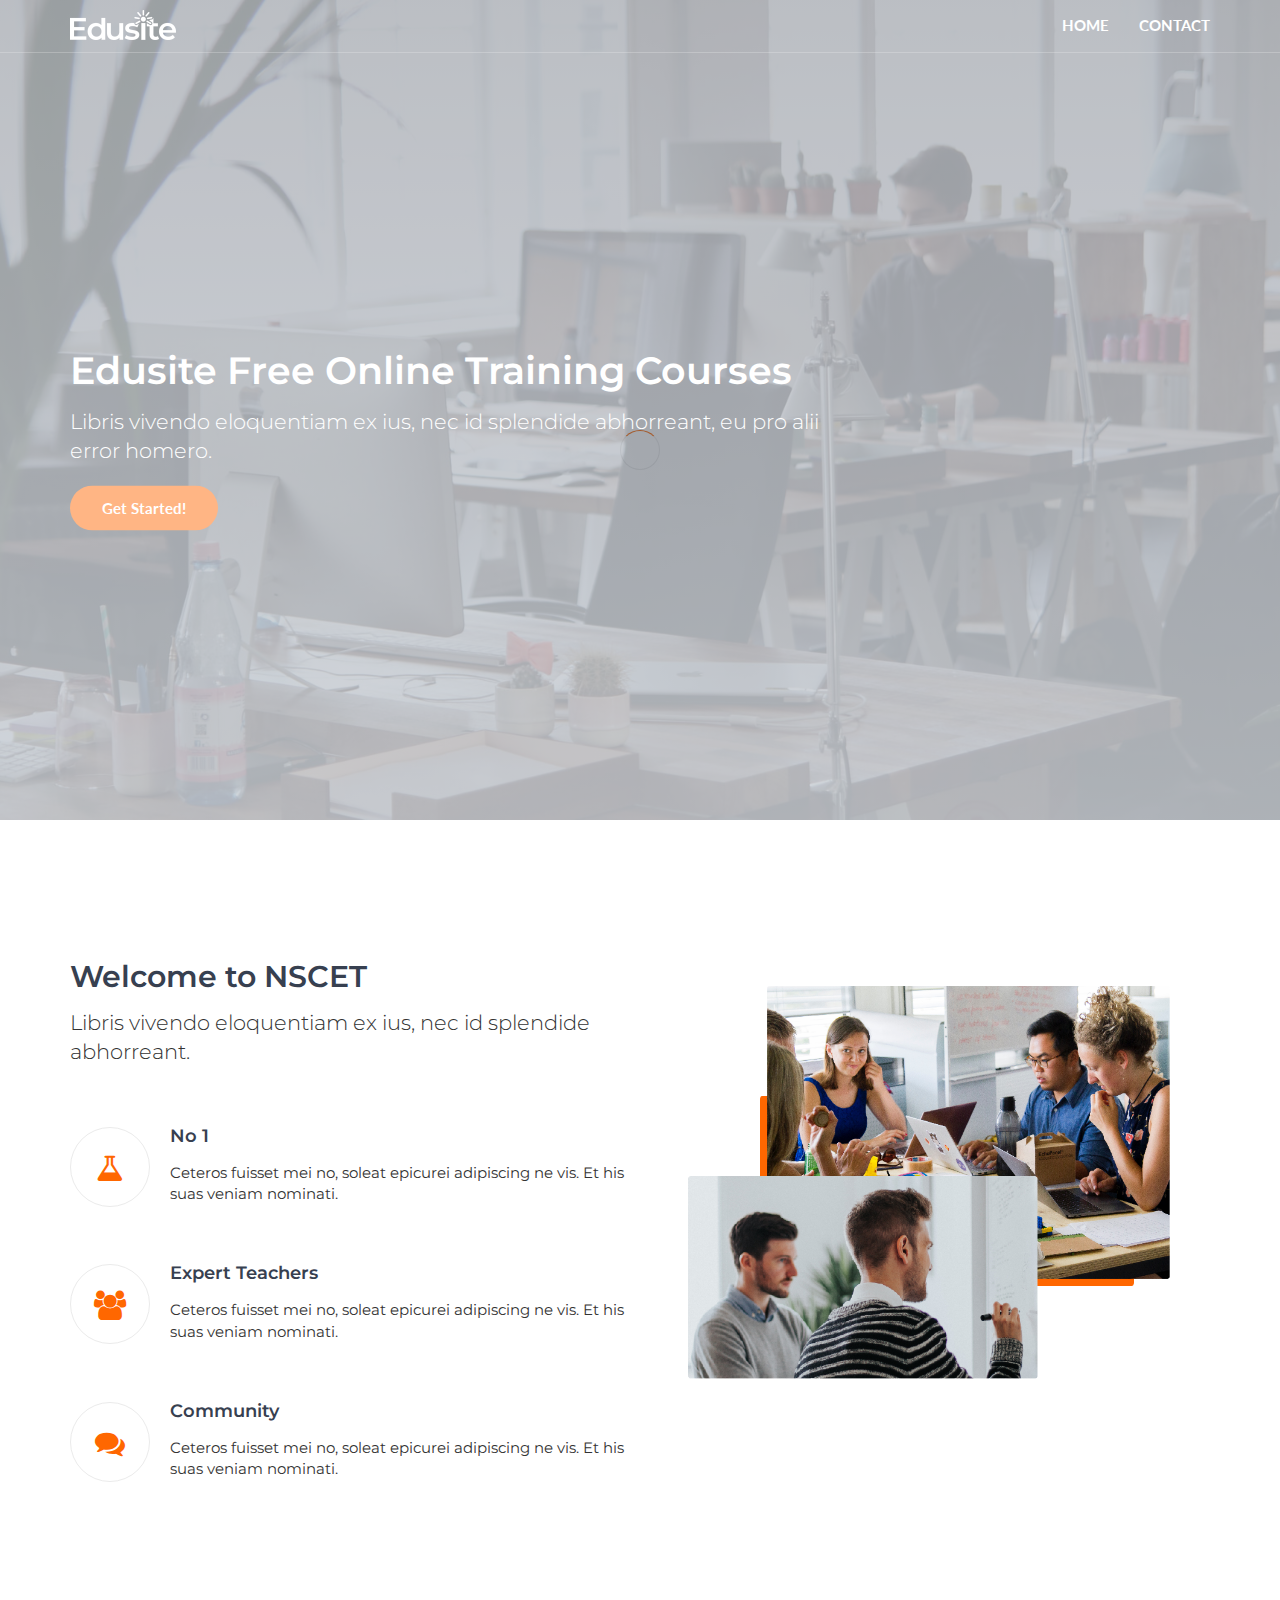
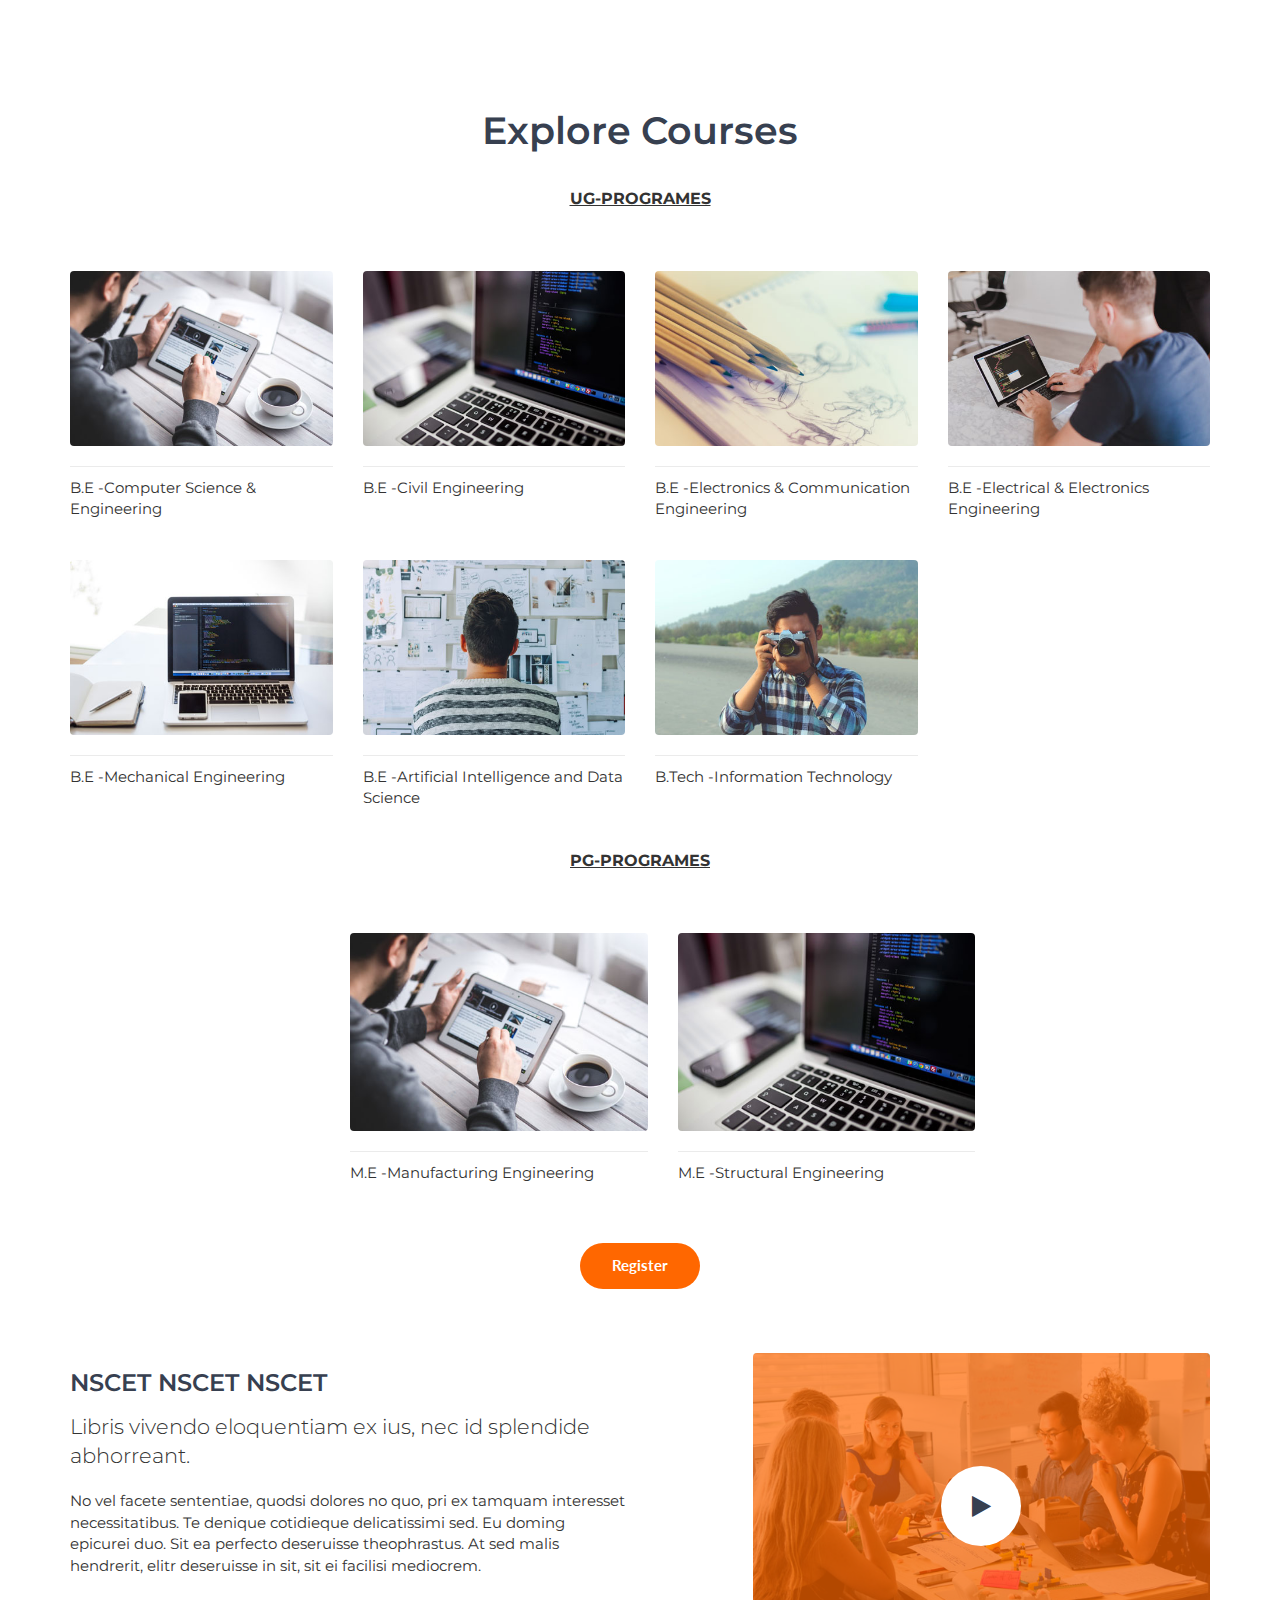
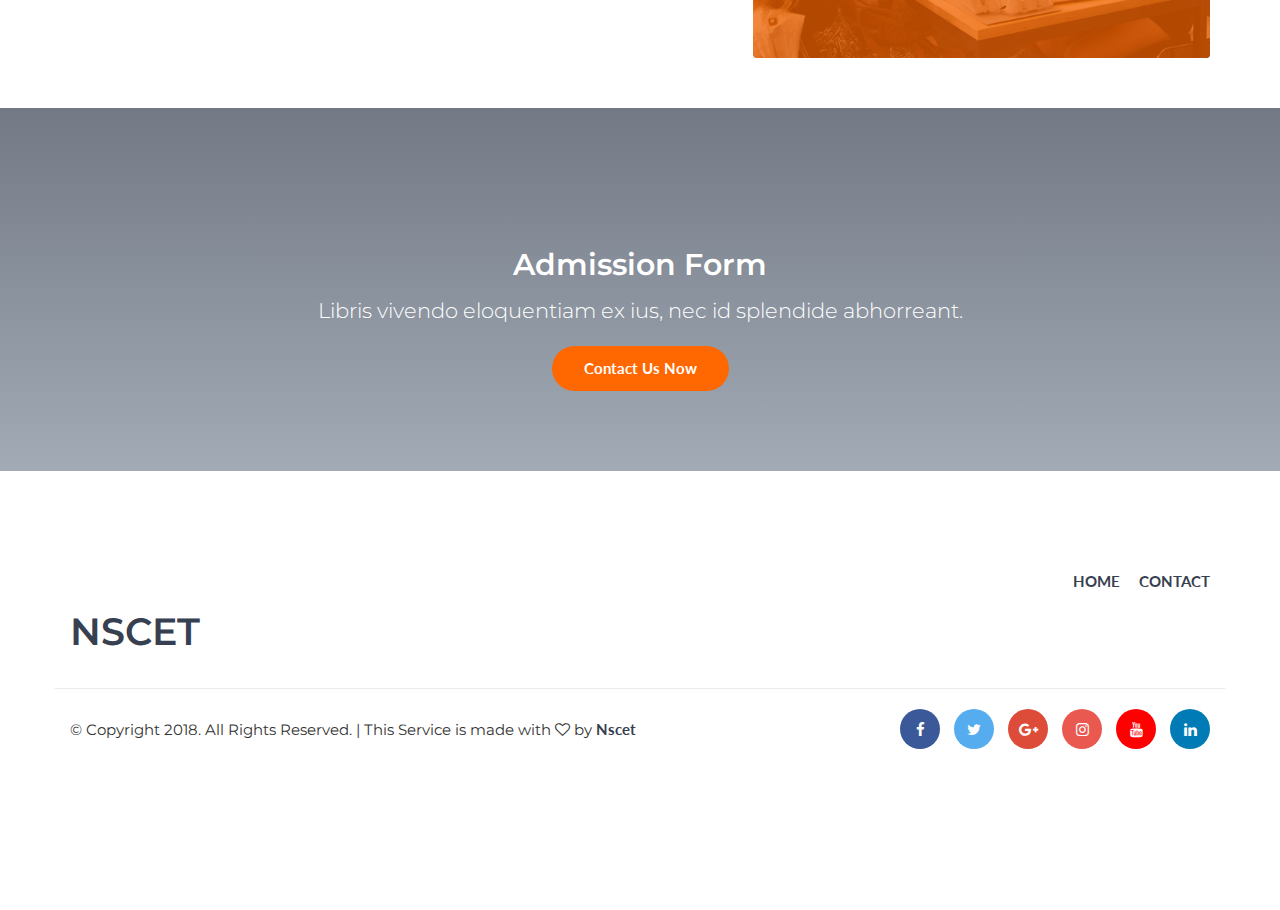
<file: admission/index.html>
<!DOCTYPE html>
<html lang="en">
	<head>
		<meta charset="utf-8">
		<meta http-equiv="X-UA-Compatible" content="IE=edge">
		<meta name="viewport" content="width=device-width, initial-scale=1">
		 <!-- The above 3 meta tags *must* come first in the head; any other head content must come *after* these tags -->

		<title>HTML Education Template</title>

		<!-- Google font -->
		<link href="https://fonts.googleapis.com/css?family=Lato:700%7CMontserrat:400,600" rel="stylesheet">

		<!-- Bootstrap -->
		<link type="text/css" rel="stylesheet" href="css/bootstrap.min.css"/>

		<!-- Font Awesome Icon -->
		<link rel="stylesheet" href="css/font-awesome.min.css">

		<!-- Custom stlylesheet -->
		<link type="text/css" rel="stylesheet" href="css/style.css"/>

		<!-- HTML5 shim and Respond.js for IE8 support of HTML5 elements and media queries -->
		<!-- WARNING: Respond.js doesn't work if you view the page via file:// -->
		<!--[if lt IE 9]>
		  <script src="https://oss.maxcdn.com/html5shiv/3.7.3/html5shiv.min.js"></script>
		  <script src="https://oss.maxcdn.com/respond/1.4.2/respond.min.js"></script>
		<![endif]-->

    </head>
	<body>

		<!-- Header -->
		<header id="header" class="transparent-nav">
			<div class="container">

				<div class="navbar-header">
					<!-- Logo -->
					<div class="navbar-brand">
						<a class="logo" href="index.html">
							<img src="./img/logo-alt.png" alt="logo">
						</a>
					</div>
					<!-- /Logo -->

					<!-- Mobile toggle -->
					<button class="navbar-toggle">
						<span></span>
					</button>
					<!-- /Mobile toggle -->
				</div>

				<!-- Navigation -->
				<nav id="nav">
					<ul class="main-menu nav navbar-nav navbar-right">
						<li><a href="index.html">Home</a></li>
						<li><a href="contact.html">Contact</a></li>
					</ul>
				</nav>
				<!-- /Navigation -->

			</div>
		</header>
		<!-- /Header -->

		<!-- Home -->
		<div id="home" class="hero-area">

			<!-- Backgound Image -->
			<div class="bg-image bg-parallax overlay" style="background-image:url(./img/home-background.jpg)"></div>
			<!-- /Backgound Image -->

			<div class="home-wrapper">
				<div class="container">
					<div class="row">
						<div class="col-md-8">
							<h1 class="white-text">Edusite Free Online Training Courses</h1>
							<p class="lead white-text">Libris vivendo eloquentiam ex ius, nec id splendide abhorreant, eu pro alii error homero.</p>
							<a class="main-button icon-button" href="contact.html">Get Started!</a>
						</div>
					</div>
				</div>
			</div>

		</div>
		<!-- /Home -->

		<!-- About -->
		<div id="about" class="section">

			<!-- container -->
			<div class="container">

				<!-- row -->
				<div class="row">

					<div class="col-md-6">
						<div class="section-header">
							<h2>Welcome to NSCET</h2>
							<p class="lead">Libris vivendo eloquentiam ex ius, nec id splendide abhorreant.</p>
						</div>

						<!-- feature -->
						<div class="feature">
							<i class="feature-icon fa fa-flask"></i>
							<div class="feature-content">
								<h4>No 1 </h4>
								<p>Ceteros fuisset mei no, soleat epicurei adipiscing ne vis. Et his suas veniam nominati.</p>
							</div>
						</div>
						<!-- /feature -->

						<!-- feature -->
						<div class="feature">
							<i class="feature-icon fa fa-users"></i>
							<div class="feature-content">
								<h4>Expert Teachers</h4>
								<p>Ceteros fuisset mei no, soleat epicurei adipiscing ne vis. Et his suas veniam nominati.</p>
							</div>
						</div>
						<!-- /feature -->

						<!-- feature -->
						<div class="feature">
							<i class="feature-icon fa fa-comments"></i>
							<div class="feature-content">
								<h4>Community</h4>
								<p>Ceteros fuisset mei no, soleat epicurei adipiscing ne vis. Et his suas veniam nominati.</p>
							</div>
						</div>
						<!-- /feature -->

					</div>

					<div class="col-md-6">
						<div class="about-img">
							<img src="./img/about.png" alt="">
						</div>
					</div>

				</div>
				<!-- row -->

			</div>
			<!-- container -->
		</div>
		<!-- /About -->

		<!-- Courses -->
		<div id="courses" class="section">

			<!-- UG-COURSE -->
			<div class="container">

				<!-- row -->
				<div class="row">
					<div class="section-header text-center">
						<h1>Explore Courses</h1>
						<br>
						<!-- <h3 class="underlined"><strong>UG-PROGRAMES</strong></h3> -->
						<p class="underlined"> <strong>UG-PROGRAMES</strong></p>

						<!-- <p class="lead"><strong>UG-PROGRAMES</strong></p> -->
					</div>
				</div>
				<!-- /row -->

				<!-- courses -->
				<div id="courses-wrapper">

					<!-- row -->
					<div class="row">

						<!-- 1st course -->
						<div class="col-md-3 col-sm-6 col-xs-6">
							<div class="course">
								<a href="contact.html" class="course-img">
									<img src="./img/course01.jpg" alt="">
									<i class="course-link-icon fa fa-link"></i>
								</a>
								<!-- <a class="course-title" href="#">Beginner to Pro in Excel: Financial Modeling and Valuation</a> -->
								<div class="course-details">
									<span class="course-category">B.E -Computer Science & Engineering</span>
									<!-- <span class="course-price course-free">Free</span> -->
								</div>
							</div>
						</div>
						<!-- /1st course -->
						

						<!-- 2nd course -->
						<div class="col-md-3 col-sm-6 col-xs-6">
							<div class="course">
								<a href="contact.html" class="course-img">
									<img src="./img/course02.jpg" alt="">
									<i class="course-link-icon fa fa-link"></i>
								</a>
								<!-- <a class="course-title" href="#">Introduction to CSS </a> -->
								<div class="course-details">
									<span class="course-category">B.E -Civil Engineering</span>
									<!-- <span class="course-price course-premium">Premium</span> -->
								</div>
							</div>
						</div>
						<!-- /2nd course -->

						<!-- 3rd course -->
						<div class="col-md-3 col-sm-6 col-xs-6">
							<div class="course">
								<a href="contact.html" class="course-img">
									<img src="./img/course03.jpg" alt="">
									<i class="course-link-icon fa fa-link"></i>
								</a>
								<!-- <a class="course-title" href="#">The Ultimate Drawing Course | From Beginner To Advanced</a> -->
								<div class="course-details">
									<span class="course-category">B.E -Electronics & Communication Engineering</span>
									<!-- <span class="course-price course-premium">Premium</span> -->
								</div>
							</div>
						</div>
						<!-- /3rd course -->

						<div class="col-md-3 col-sm-6 col-xs-6">
							<div class="course">
								<a href="contact.html" class="course-img">
									<img src="./img/course04.jpg" alt="">
									<i class="course-link-icon fa fa-link"></i>
								</a>
								<!-- <a class="course-title" href="#">The Complete Web Development Course</a> -->
								<div class="course-details">
									<span class="course-category">B.E -Electrical & Electronics Engineering</span>
									<!-- <span class="course-price course-free">Free</span> -->
								</div>
							</div>
						</div>
						<!-- /4th course -->

					</div>
					<!-- /row -->

					<!-- row -->
					<div class="row">

						<!-- 5th course -->
						<div class="col-md-3 col-sm-6 col-xs-6">
							<div class="course">
								<a href="contact.html" class="course-img">
									<img src="./img/course05.jpg" alt="">
									<i class="course-link-icon fa fa-link"></i>
								</a>
								<!-- <a class="course-title" href="#">PHP Tips, Tricks, and Techniques</a> -->
								<div class="course-details">
									<span class="course-category">B.E -Mechanical Engineering</span>
									<!-- <span class="course-price course-free">Free</span> -->
								</div>
							</div>
						</div>
						<!-- /5th course -->

						<!-- 6th course -->
						<div class="col-md-3 col-sm-6 col-xs-6">
							<div class="course">
								<a href="contact.html" class="course-img">
									<img src="./img/course06.jpg" alt="">
									<i class="course-link-icon fa fa-link"></i>
								</a>
								<!-- <a class="course-title" href="#">All You Need To Know About Web Design</a> -->
								<div class="course-details">
									<span class="course-category">B.E -Artificial Intelligence and Data Science</span>
									<!-- <span class="course-price course-free">Free</span> -->
								</div>
							</div>
						</div>
						<!-- /6th course -->

						<!-- 7th course -->
						<div class="col-md-3 col-sm-6 col-xs-6">
							<div class="course">
								<a href="contact.html" class="course-img">
									<img src="./img/course07.jpg" alt="">
									<i class="course-link-icon fa fa-link"></i>
								 </a>
								 <!-- <a class="course-title" href="#">How to Get Started in Photography</a> -->
								 <div class="course-details">
								 <span class="course-category">B.Tech -Information Technology</span>
								 <!-- <span class="course-price course-free">Free</span> -->
								</div>
							</div>
						</div>
						<!-- 7th course -->
					</div>
					<!-- /row -->
                </div>
			</div>
				<!-- /UG-COURSE -->

				<!-- PG-PROGRAMMES -->
		     <div>
				 <div class="row">
					 <div class="section-header text-center">
						<!-- <h2>Explore Courses</h2> -->
						<br>
						<p class="underlined"> <strong>PG-PROGRAMES</strong></p>
					 </div>
				     </div>
				      <div id="courses-wrapper">

					 <!-- row -->
					  <div class="row">

						<!-- 1st course -->
						<div class="col-md-3 col-sm-6 col-xs-6" style="margin-left: 350px;">
							<div class="course">
								<a href="contact.html" class="course-img">
									<img src="./img/course01.jpg" alt="">
									<i class="course-link-icon fa fa-link"></i>
								 </a>
								 <!-- <a class="course-title" href="#">Beginner to Pro in Excel: Financial Modeling and Valuation</a> -->
								 <div class="course-details">
								 <span class="course-category">M.E -Manufacturing Engineering</span>
								 <!-- <span class="course-price course-free">Free</span> -->
								 </div>
							 </div>
						     </div>
						     <!-- /1st course -->
						
						     <!-- 2nd  course -->
						     <div class="col-md-3 col-sm-6 col-xs-6">
							     <div class="course">
								 <a href="contact.html" class="course-img">
									<img src="./img/course02.jpg" alt="">
									<i class="course-link-icon fa fa-link"></i>
								 </a>
								 <!-- <a class="course-title" href="#">Introduction to CSS </a> -->
								 <div class="course-details">
									<span class="course-category">M.E -Structural Engineering</span>
									<!-- <span class="course-price course-premium">Premium</span> -->
								 </div>
							 </div>
						 </div>
						 <!-- /2nd  course -->
                     </div>
					<!-- /row -->
                </div>
	        </div>
			<div class="row">
				<div class="center-btn">
					<a class="main-button icon-button" href="contact.html">Register</a>
				</div>
				</div>
			<!-- /PG-PROGRAMES -->
		<br>

		

			
			<!-- video section -->
			<div class="container" style="margin-bottom: 50px;">

				<!-- row -->
				<div class="row">
                 <div class="col-md-6">
						<h3>NSCET NSCET NSCET</h3>
						<p class="lead">Libris vivendo eloquentiam ex ius, nec id splendide abhorreant.</p>
						<p>No vel facete sententiae, quodsi dolores no quo, pri ex tamquam interesset necessitatibus. Te denique cotidieque delicatissimi sed. Eu doming epicurei duo. Sit ea perfecto deseruisse theophrastus. At sed malis hendrerit, elitr deseruisse in sit, sit ei facilisi mediocrem.</p>
					</div>
					<br>
					<br>

					<div class="col-md-5 col-md-offset-1">
						<a class="about-video" href="#">
							<img src="./img/about-video.jpg" alt="">
							<i class="play-icon fa fa-play"></i>
						</a>
					</div>

				</div>
				<!-- /row -->

			</div>
			<!-- /video section-->

		 <!-- Contact CTA -->
		 <div id="contact-cta" class="section">

			<!-- Backgound Image -->
			<div class="bg-image bg-parallax overlay" style="background-image:url(./img/cta2-background.jpg)"></div>
			<!-- Backgound Image -->

			<!-- Admission form -->
			<div class="container">

				<!-- row -->
				<div class="row">

					<div class="col-md-8 col-md-offset-2 text-center">
						<h2 class="white-text">Admission Form</h2>
						<p class="lead white-text">Libris vivendo eloquentiam ex ius, nec id splendide abhorreant.</p>
						<a class="main-button icon-button" href="contact.html">Contact Us Now</a>
					</div>

				</div>
				<!-- /row -->

			</div>
			<!-- /Admission form -->

		</div>
		<!-- /Contact CTA -->

		<!-- Footer -->
		<footer id="footer" class="section">

			<!-- container -->
			<div class="container">

				<!-- row -->
				<div class="row">

					<!-- footer logo -->
					<div class="col-md-6">
						<div class="footer-logo">
							<!-- <a class="logo" href="index.html">
								<img src="./img/logo.png" alt="logo">
							</a> -->
							<h1>NSCET</h1>
						</div>
					</div>
					<!-- footer logo -->

					<!-- footer nav -->
					<div class="col-md-6">
						<ul class="footer-nav">
							<li><a href="index.html">Home</a></li>
							<li><a href="contact.html">Contact</a></li>
						</ul>
					</div>
					<!-- /footer nav -->

				</div>
				<!-- /row -->

				<!-- row -->
				<div id="bottom-footer" class="row">

					<!-- social -->
					<div class="col-md-4 col-md-push-8">
						<ul class="footer-social">
							<li><a href="#" class="facebook"><i class="fa fa-facebook"></i></a></li>
							<li><a href="#" class="twitter"><i class="fa fa-twitter"></i></a></li>
							<li><a href="#" class="google-plus"><i class="fa fa-google-plus"></i></a></li>
							<li><a href="#" class="instagram"><i class="fa fa-instagram"></i></a></li>
							<li><a href="#" class="youtube"><i class="fa fa-youtube"></i></a></li>
							<li><a href="#" class="linkedin"><i class="fa fa-linkedin"></i></a></li>
						</ul>
					</div>
					<!-- /social -->

					<!-- copyright -->
					<div class="col-md-8 col-md-pull-4">
						<div class="footer-copyright">
							<span>&copy; Copyright 2018. All Rights Reserved. | This Service is made with <i class="fa fa-heart-o" aria-hidden="true"></i> by <a href="https://colorlib.com">Nscet</a></span>
						</div>
					</div>
					<!-- /copyright -->

				</div>
				<!-- row -->

			</div>
			<!-- /container -->

		</footer>
		<!-- /Footer -->

		<!-- preloader -->
		<div id='preloader'><div class='preloader'></div></div>
		<!-- /preloader -->


		<!-- jQuery Plugins -->
		<script type="text/javascript" src="js/jquery.min.js"></script>
		<script type="text/javascript" src="js/bootstrap.min.js"></script>
		<script type="text/javascript" src="js/main.js"></script>

	</body>
</html>
</file>
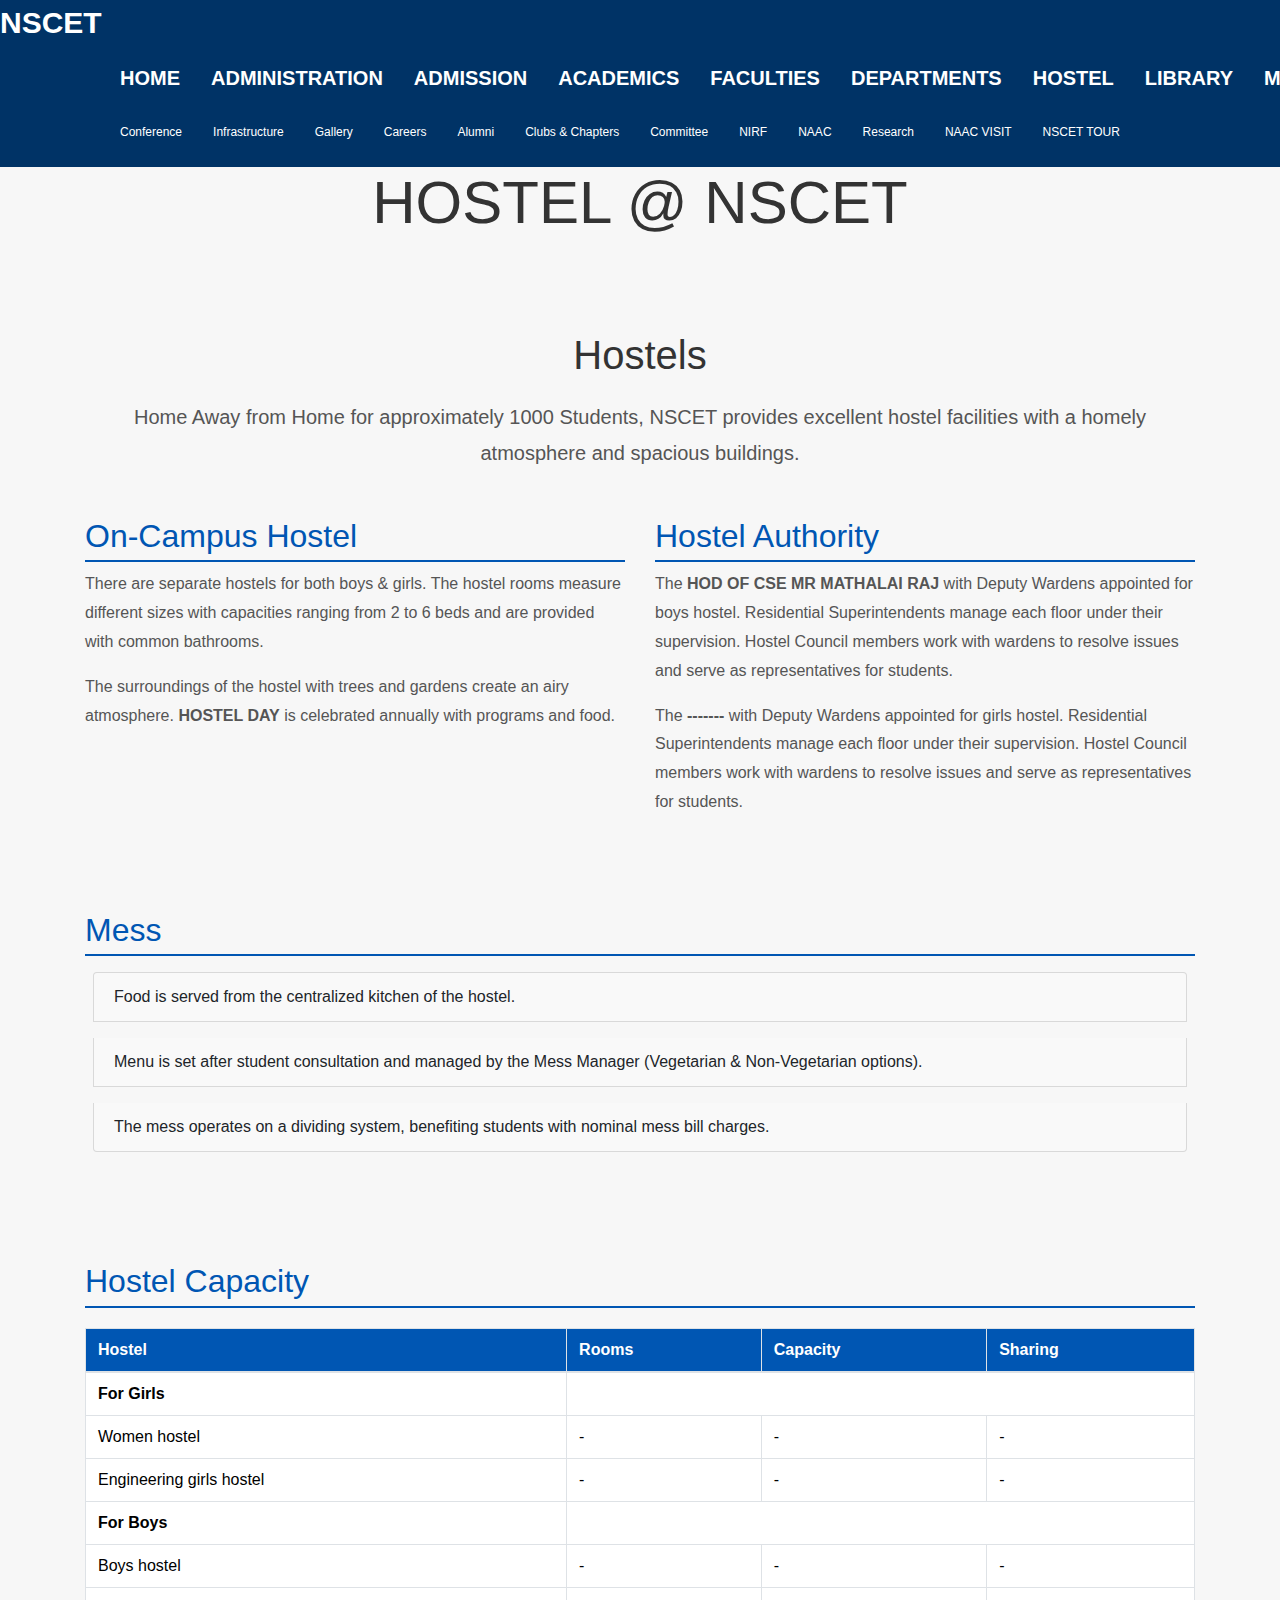
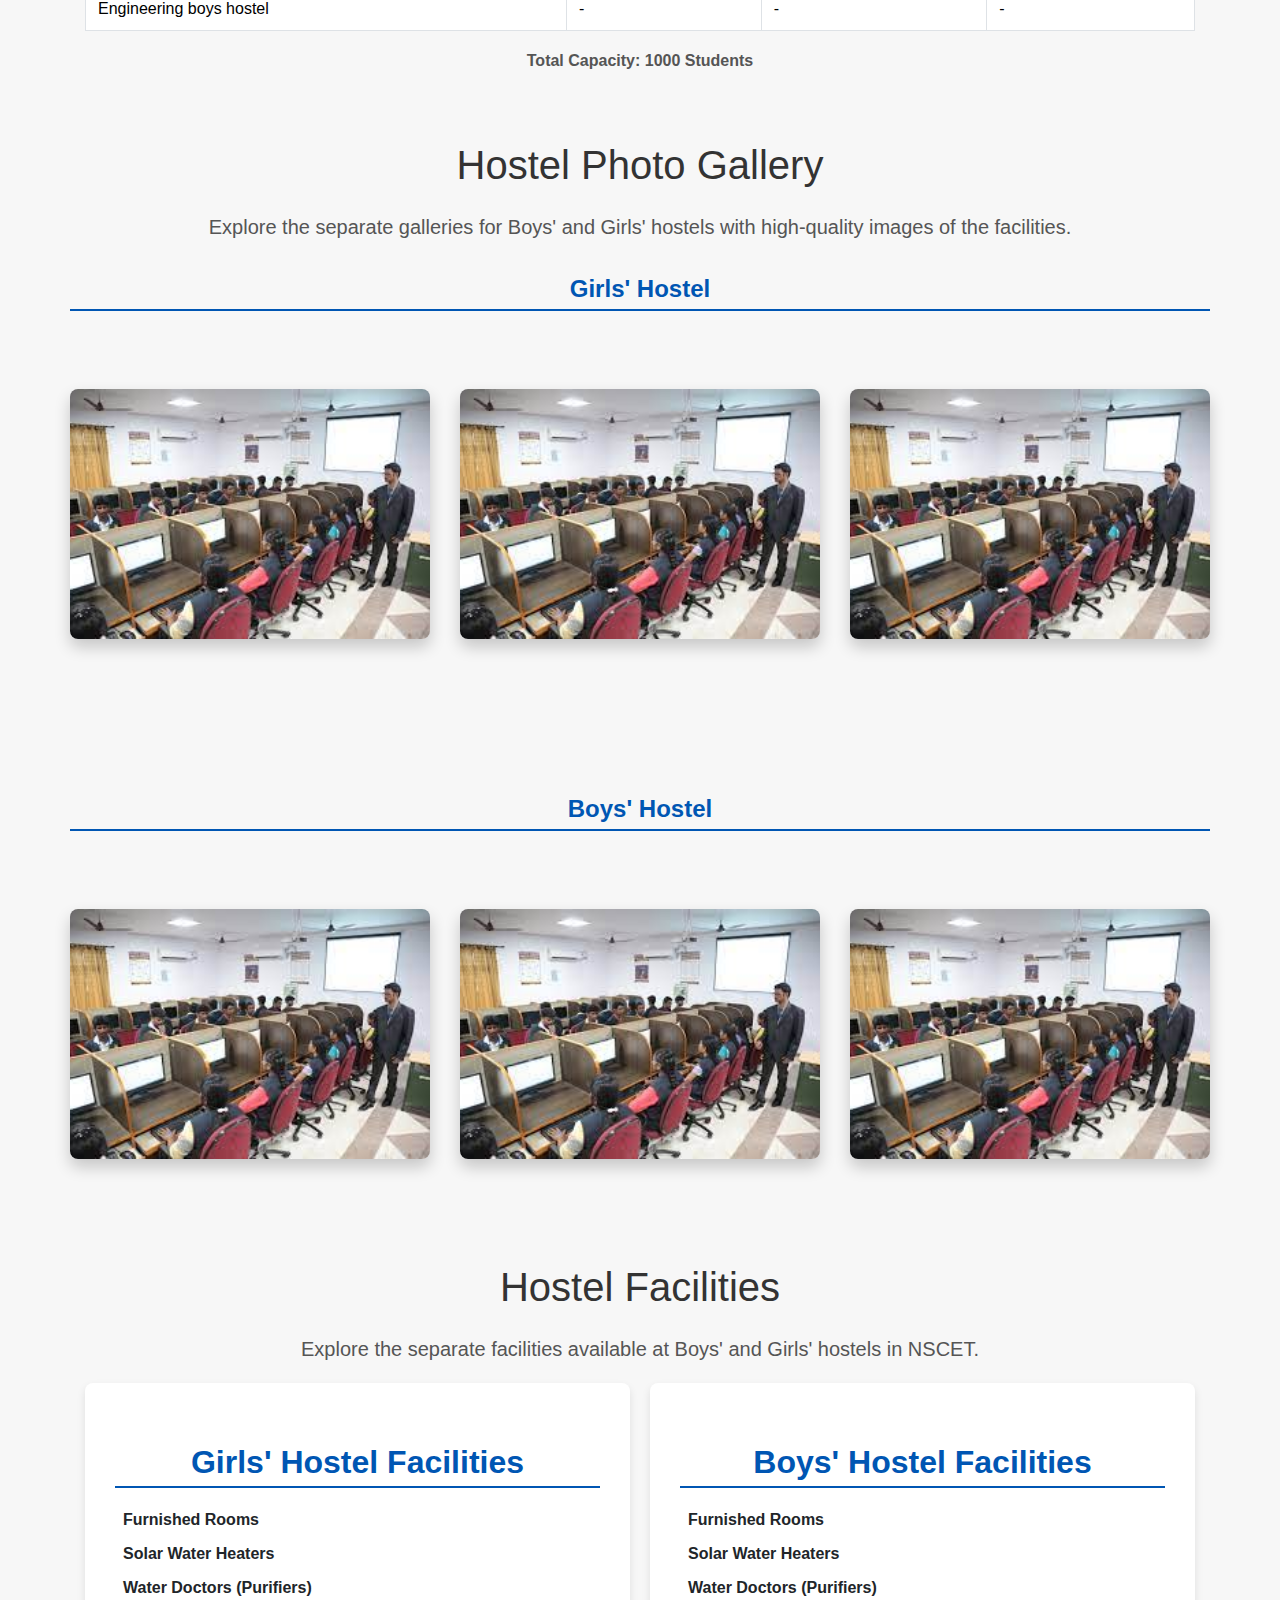
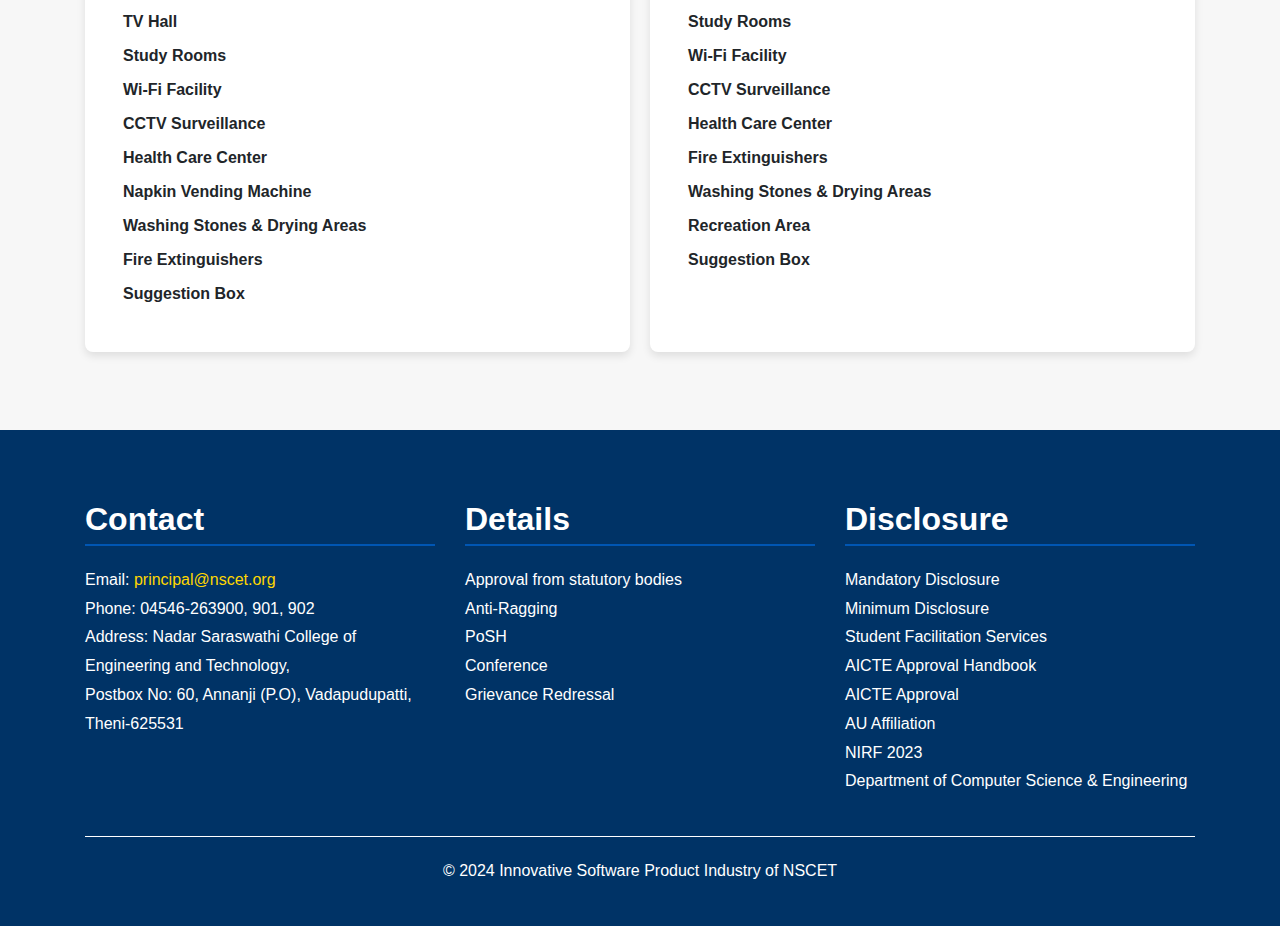
<file: hostel/hostel.html>
<html lang="en">
<head>
    <meta charset="UTF-8">
    <meta name="viewport" content="width=device-width, initial-scale=1.0">
    <title>Document</title>
    <link rel="stylesheet" href="hostel.css">
    <link href="https://cdn.jsdelivr.net/npm/bootstrap@5.3.3/dist/css/bootstrap.min.css" rel="stylesheet" integrity="sha384-QWTKZyjpPEjISv5WaRU9OFeRpok6YctnYmDr5pNlyT2bRjXh0JMhjY6hW+ALEwIH" crossorigin="anonymous">
    <link href="https://maxcdn.bootstrapcdn.com/bootstrap/4.5.2/css/bootstrap.min.css" rel="stylesheet">
</head>
<body>
    
    <header style="margin: 0;">
        <div class="logo"> <strong style="font-size:30px;">NSCET</strong></div>
        <nav>
            <ul class="main-menu">
                <li><a href="#">HOME</a></li>
                <li><a href="#">ADMINISTRATION</a></li>
                <li><a href="#">ADMISSION</a></li>
                <li><a href="#">ACADEMICS</a></li>
                <li><a href="#">FACULTIES</a></li>
                <li><a href="#">DEPARTMENTS</a></li>
                <li><a href="#">HOSTEL</a></li>
                <li><a href="#">LIBRARY</a></li>
                <li><a href="#">MOOC</a></li>
                <li><a href="#">PLACEMENT</a></li>
            </ul>
            <ul class="sub-menu">
                <li><a href="#">Conference</a></li>
                <li><a href="#">Infrastructure</a></li>
                <li><a href="#">Gallery</a></li>
                <li><a href="#">Careers</a></li>
                <li><a href="#">Alumni</a></li>
                <li><a href="#">Clubs & Chapters</a></li>
                <li><a href="#">Committee</a></li>
                <li><a href="#">NIRF</a></li>
                <li><a href="#">NAAC</a></li>
                <li><a href="#">Research</a></li>
                <li><a href="#">NAAC VISIT</a></li>
                <li><a href="#">NSCET TOUR</a></li>
            </ul>
        </nav>
    </header>
    <h1 style="text-align: center; font-size: 60px; font-weight: 200;">HOSTEL @ NSCET</h1>
    <br>
    <br>
    <br>
    <style>
        body {
            font-family: Arial, sans-serif;
            background-color: #f7f7f7;
            padding-top: 0px;
        }
        h1 {
            text-align: center;
            color: #333;
            margin-bottom: 20px;
        }
        h2 {
            color: #0056b3;
            border-bottom: 2px solid #0056b3;
            padding-bottom: 5px;
            margin-top: 30px;
        }
        p {
            line-height: 1.8;
            color: #555;
        }
        .highlight {
            color: #0056b3;
            font-weight: bold;
        }
        table {
            margin-top: 20px;
        }
        th {
            background-color: #0056b3 !important;
            color: white !important;
        }
        td {
            background-color: #f9f9f9;
        }
        .list-group-item {
            background-color: #f9f9f9;
        }
    </style>


<div class="container">
    <h1>Hostels</h1>
    <p class="lead text-center">Home Away from Home for approximately 1000 Students, NSCET provides excellent hostel facilities with a homely atmosphere and spacious buildings.</p>

    <div class="row">
        <div class="col-md-6">
            <h2>On-Campus Hostel</h2>
            <p>There are separate hostels for both boys & girls. The hostel rooms measure different sizes with capacities ranging from 2 to 6 beds and are provided with common bathrooms.</p>
            <p>The surroundings of the hostel with  trees and gardens create an airy atmosphere. <strong>HOSTEL DAY</strong> is celebrated annually with programs and food.</p>
        </div>
        <div class="col-md-6">
            <h2>Hostel Authority</h2>
            <p>The <strong>HOD OF CSE MR MATHALAI RAJ</strong> with Deputy Wardens appointed for boys hostel. Residential Superintendents manage each floor under their supervision. Hostel Council members work with wardens to resolve issues and serve as representatives for students.</p>
            <p>The <strong> ------- </strong> with Deputy Wardens appointed for girls hostel. Residential Superintendents manage each floor under their supervision. Hostel Council members work with wardens to resolve issues and serve as representatives for students.</p>
        </div>
    </div>
    <br>
    <br>

    <div class="row">
        <div class="col-md-12">
            <h2>Mess</h2>
            <ul class="list-group">
                <li class="list-group-item">Food is served from the centralized kitchen of the hostel.</li>
                <li class="list-group-item">Menu is set after student consultation and managed by the Mess Manager (Vegetarian & Non-Vegetarian options).</li>
                <li class="list-group-item">The mess operates on a dividing system, benefiting students with nominal mess bill charges.</li>
            </ul>
        </div>
    </div>
     <br>
     <br>
     <br>
   
 <h2>Hostel Capacity</h2>
    <table class="table table-bordered table-hover">
        <thead>
            <tr>
                <th>Hostel</th>
                <th>Rooms</th>
                <th>Capacity</th>
                <th>Sharing</th>
            </tr>
        </thead>
        <tbody>
            <tr>
                <td class="highlight">For Girls</td>
                <td colspan="3"></td>
            </tr>
            <tr>
                <td>Women hostel</td>
                <td>-</td>
                <td>-</td>
                <td>-</td>
            </tr>
            <tr>
                <td>Engineering girls hostel</td>
                <td>-</td>
                <td>-</td>
                <td>-</td>
            </tr>
            <tr>
                <td class="highlight">For Boys</td>
                <td colspan="3"></td>
            </tr>
            <tr>
                <td>Boys hostel</td>
                <td>-</td>
                <td>-</td>
                <td>-</td>
            </tr>
            <tr>
                <td>Engineering boys hostel</td>
                <td>-</td>
                <td>-</td>
                <td>-</td>
            </tr>
        </tbody>
    </table>
    <p class="text-center"><strong>Total Capacity: 1000 Students</strong></p>

    
</div>
<style>
    
    .gallery-section {
        padding: 50px 0;
    }
    .gallery {
        margin-bottom: 30px;
    }
    .gallery-item {
        position: relative;
        overflow: hidden;
        border-radius: 8px;
        transition: transform 0.3s ease;
        box-shadow: 0 8px 16px rgba(0, 0, 0, 0.2);
    }
    .gallery-item img {
        width: 100%;
        height: 250px;
        object-fit: cover;
        transition: transform 0.3s;
    }
    .gallery-item:hover img {
        transform: scale(1.1);
    }
    .gallery-item:hover {
        transform: scale(1.05);
    }
    .gallery-title {
        margin: 30px 0;
        color: #0056b3;
        text-align: center;
        font-size: 1.5rem;
        font-weight: bold;
    }
</style>


<div class="container gallery-section">
<h1>Hostel Photo Gallery</h1>
<p class="lead text-center">Explore the separate galleries for Boys' and Girls' hostels with high-quality images of the facilities.</p>


<h2 class="gallery-title">Girls' Hostel</h2>
<br>
<br>
<div class="row gallery">
    <div class="col-md-4 col-sm-6 mb-4">
        <div class="gallery-item">
            <img src="images.jpeg" alt="Girls Hostel Exterior" class="img-fluid">
        </div>
    </div>
    <div class="col-md-4 col-sm-6 mb-4">
        <div class="gallery-item">
            <img src="images.jpeg" alt="Girls Mess Hall" class="img-fluid">
        </div>
    </div>
    <div class="col-md-4 col-sm-6 mb-4">
        <div class="gallery-item">
            <img src="images.jpeg" alt="Girls Hostel Garden" class="img-fluid">
        </div>
    </div>
</div>
<br>
<br>
<br>
<h2 class="gallery-title">Boys' Hostel</h2>
<br>
<br>
<div class="row gallery">
    <div class="col-md-4 col-sm-6 mb-4">
        <div class="gallery-item">
            <img src="images.jpeg" alt="Boys Hostel Exterior" class="img-fluid">
        </div>
    </div>
    <div class="col-md-4 col-sm-6 mb-4">
        <div class="gallery-item">
            <img src="images.jpeg" alt="Boys Hostel Dining Hall" class="img-fluid">
        </div>
    </div>
    <div class="col-md-4 col-sm-6 mb-4">
        <div class="gallery-item">
            <img src="images.jpeg" alt="Boys Hostel Room" class="img-fluid">
        </div>
    </div>
</div>
</div>
<style>
    .section-title {
        color: #0056b3;
        font-weight: bold;
        margin-bottom: 20px;
        text-align: center;
    }
    .facilities-list {
        list-style: none;
        padding: 0;
    }
    .facilities-list li {
        margin-bottom: 10px;
        font-weight: bold;
    }
    .section {
        background-color: #fff;
        padding: 30px;
        margin-bottom: 30px;
        box-shadow: 0 4px 8px rgba(0, 0, 0, 0.1);
        border-radius: 8px;
    }
    .facility-columns {
        display: flex;
        flex-wrap: wrap;
        gap: 20px;
    }
    .facility-section {
        flex: 1;
        min-width: 45%;
    }
    @media (max-width: 768px) {
        .facility-section {
            min-width: 100%;
        }
    }
</style>


<div class="container">
<h1>Hostel Facilities</h1>
<p class="lead text-center">Explore the separate facilities available at Boys' and Girls' hostels in NSCET.</p>


<div class="facility-columns">
   
    <div class="section facility-section">
        <h2 class="section-title">Girls' Hostel Facilities</h2>
        <ul class="facilities-list">
            <li>Furnished Rooms</li>
            <li>Solar Water Heaters</li>
            <li>Water Doctors (Purifiers)</li>
            <li>TV Hall</li>
            <li>Study Rooms</li>
            <li>Wi-Fi Facility</li>
            <li>CCTV Surveillance</li>
            <li>Health Care Center</li>
            <li>Napkin Vending Machine</li>
            <li>Washing Stones & Drying Areas</li>
            <li>Fire Extinguishers</li>
            <li>Suggestion Box</li>
        </ul>
    </div>

    
    <div class="section facility-section">
        <h2 class="section-title">Boys' Hostel Facilities</h2>
        <ul class="facilities-list">
            <li>Furnished Rooms</li>
            <li>Solar Water Heaters</li>
            <li>Water Doctors (Purifiers)</li>
            <li>Study Rooms</li>
            <li>Wi-Fi Facility</li>
            <li>CCTV Surveillance</li>
            <li>Health Care Center</li>
            <li>Fire Extinguishers</li>
            <li>Washing Stones & Drying Areas</li>
            <li>Recreation Area</li>
            <li>Suggestion Box</li>
        </ul>
    </div>
</div>
</div>
<br>
<br>
<style>
    
    .footer {
        background-color: #003366;
        color: white;
        padding: 40px 0;
        position: relative;
        bottom: 0;
        width: 100%;
    }
    .footer h2 {
        color: white;
        font-weight: bold;
        margin-bottom: 20px;
    }
    .footer p {
        margin: 0;
        color: white;
    }
    .footer a {
        color: #ffd700;
        text-decoration: none;
    }
    .footer a:hover {
        text-decoration: underline;
    }
    .footer .footer-section {
        margin-bottom: 20px;
    }
    .footer .contact-info, .footer .details, .footer .disclosure {
        flex: 1;
        min-width: 0;
    }
    .footer .copyright {
        border-top: 1px solid white;
        padding-top: 20px;
        text-align: center;
        margin-top: 20px;
    }
    @media (max-width: 768px) {
        .footer .row {
            flex-direction: column;
        }
        .footer .footer-section {
            margin-bottom: 30px;
        }
    }
</style>

<div class="footer">
<div class="container">
    <div class="row">
        
        <div class="col-md-4 footer-section contact-info">
            <h2>Contact</h2>
            <p>Email: <a href="mailto:principal@nscet.org">principal@nscet.org</a></p>
            <p>Phone: 04546-263900, 901, 902</p>
            <p>Address: Nadar Saraswathi College of Engineering and Technology,</p>
            <p>Postbox No: 60, Annanji (P.O), Vadapudupatti, Theni-625531</p>
        </div>

        
        <div class="col-md-4 footer-section details">
            <h2>Details</h2>
            <p>Approval from statutory bodies</p>
            <p>Anti-Ragging</p>
            <p>PoSH</p>
            <p>Conference</p>
            <p>Grievance Redressal</p>
        </div>

        
        <div class="col-md-4 footer-section disclosure">
            <h2>Disclosure</h2>
            <p>Mandatory Disclosure</p>
            <p>Minimum Disclosure</p>
            <p>Student Facilitation Services</p>
            <p>AICTE Approval Handbook</p>
            <p>AICTE Approval</p>
            <p>AU Affiliation</p>
            <p>NIRF 2023</p>
            <p>Department of Computer Science & Engineering</p>
        </div>
    </div>

    
    <div class="copyright">
        <p>&copy; 2024 Innovative Software Product Industry of NSCET</p>
    </div>
</div>
</div>



<script src="https://code.jquery.com/jquery-3.5.1.slim.min.js"></script>
<script src="https://cdn.jsdelivr.net/npm/@popperjs/core@2.5.2/dist/umd/popper.min.js"></script>
<script src="https://stackpath.bootstrapcdn.com/bootstrap/4.5.2/js/bootstrap.min.js"></script>


</body>
</html>
</file>
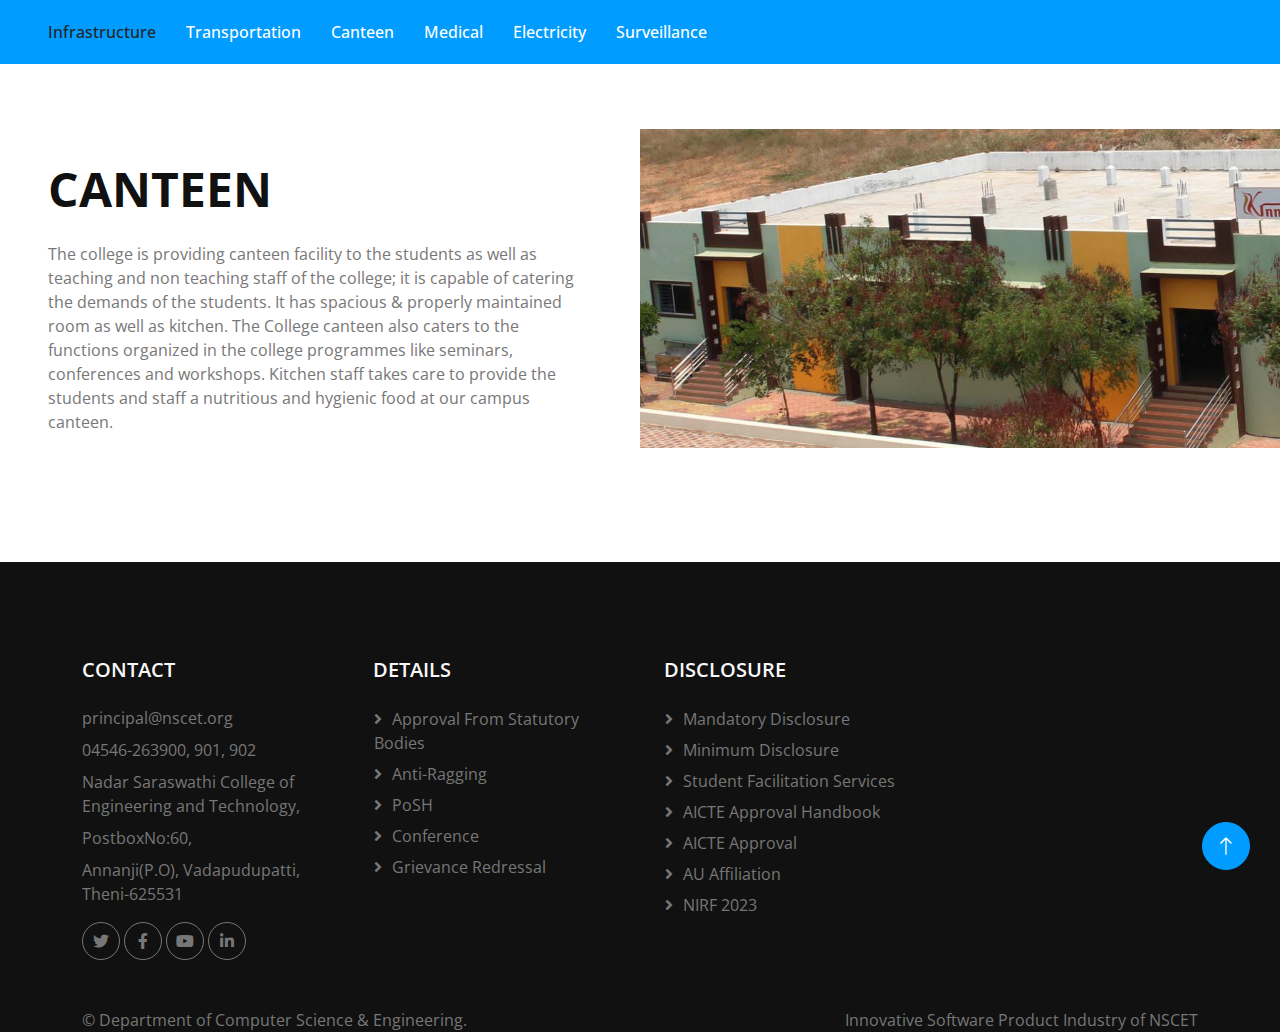
<file: Facilities/Facilities/Canteen.html>
<!DOCTYPE html>
<html lang="en">

<head>
    <meta charset="utf-8">
    <title>Facilities @NSCET</title>
    <meta content="width=device-width, initial-scale=1.0" name="viewport">
    <meta content="" name="keywords">
    <meta content="" name="description">

    <!-- Favicon -->
    <link href="img/favicon.ico" rel="icon">

    <!-- Google Web Fonts -->
    <link rel="preconnect" href="https://fonts.googleapis.com">
    <link rel="preconnect" href="https://fonts.gstatic.com" crossorigin>
    <link href="https://fonts.googleapis.com/css2?family=Open+Sans:wght@400;500;600;700&display=swap" rel="stylesheet">

    <!-- Icon Font Stylesheet -->
    <link href="https://cdnjs.cloudflare.com/ajax/libs/font-awesome/5.10.0/css/all.min.css" rel="stylesheet">
    <link href="https://cdn.jsdelivr.net/npm/bootstrap-icons@1.4.1/font/bootstrap-icons.css" rel="stylesheet">

    <!-- Libraries Stylesheet -->
    <link href="lib/animate/animate.min.css" rel="stylesheet">
    <link href="lib/owlcarousel/assets/owl.carousel.min.css" rel="stylesheet">
    <link href="lib/lightbox/css/lightbox.min.css" rel="stylesheet">

    <!-- Customized Bootstrap Stylesheet -->
    <link href="css/bootstrap.min.css" rel="stylesheet">

    <!-- Template Stylesheet -->
    <link href="css/style.css" rel="stylesheet">
</head>

<body>
    <!-- Spinner Start -->
    <div id="spinner" class="show bg-white position-fixed translate-middle w-100 vh-100 top-50 start-50 d-flex align-items-center justify-content-center">
        <div class="spinner-border position-relative text-primary" style="width: 6rem; height: 6rem;" role="status"></div>
        <i class="fa fa-laptop-code fa-2x text-primary position-absolute top-50 start-50 translate-middle"></i>
    </div>
    <!-- Spinner End -->

    <!-- Navbar Start -->
    <nav class="navbar navbar-expand-lg bg-primary navbar-dark sticky-top py-lg-0 px-lg-5 wow fadeIn" data-wow-delay="0.1s">
        <a href="#" class="navbar-brand ms-3 d-lg-none">MENU</a>
        <button type="button" class="navbar-toggler me-3" data-bs-toggle="collapse" data-bs-target="#navbarCollapse">
            <span class="navbar-toggler-icon"></span>
        </button>
        <div class="collapse navbar-collapse" id="navbarCollapse">
            <div class="navbar-nav me-auto p-3 p-lg-0">
                <a href="Infrastructure.html" class="nav-item nav-link active">Infrastructure</a>
                <a href="Transportation.html" class="nav-item nav-link">Transportation</a>
                <a href="Canteen.html" class="nav-item nav-link">Canteen</a>
                <a href="Medical.html" class="nav-item nav-link">Medical</a>
                <a href="Electricity.html" class="nav-item nav-link">Electricity</a>
                <a href="Surveillance.html" class="nav-item nav-link">Surveillance</a>
            </div>
        </div>
    </nav>
    <!-- Navbar End -->

    <div class="container-fluid header bg-white p-0">
        <div class="row g-0 align-items-center flex-column-reverse flex-md-row">
            <div class="col-md-6 p-5 mt-lg-5">
                <h1 class="display-5 animated fadeIn mb-4">CANTEEN</h1>
                <p class="animated fadeIn mb-4 pb-2">The college is providing canteen facility to the students as well as teaching and non teaching staff of the college; it is capable of catering the demands of the students. It has spacious & properly maintained room as well as kitchen. The College canteen also caters to the functions organized in the college programmes like seminars, conferences and workshops. Kitchen staff takes care to provide the students and staff a nutritious and hygienic food at our campus canteen.</p>
            </div>
            <div class="col-md-6 animated fadeIn">
                <div class="owl-carousel header-carousel">
                    <div class="owl-carousel-item">
                        <img class="img-fluid" src="img/WhatsApp Image 2024-01-17 at 7.24.22 PM.jpeg" alt="">
                    </div>
                </div>
            </div>
        </div>
    </div>

    <!-- Footer Start -->
    <div class="container-fluid bg-dark text-body footer mt-5 pt-5 wow fadeIn" data-wow-delay="0.1s">
        <div class="container py-5">
            <div class="row g-5">
                <div class="col-lg-3 col-md-6">
                    <h5 class="text-light mb-4">CONTACT</h5>
                    <p class="mb-2">principal@nscet.org</p>
                    <p class="mb-2"></i>04546-263900, 901, 902</p>
                    <p class="mb-2">Nadar Saraswathi College of Engineering and Technology,</p>
                    <p class="mb-2">PostboxNo:60, </p>
                    <p class="mb-2">Annanji(P.O), Vadapudupatti, 
                        Theni-625531</p>
                    <div class="d-flex pt-2">
                        <a class="btn btn-square btn-outline-secondary rounded-circle me-1" href=""><i class="fab fa-twitter"></i></a>
                        <a class="btn btn-square btn-outline-secondary rounded-circle me-1" href=""><i class="fab fa-facebook-f"></i></a>
                        <a class="btn btn-square btn-outline-secondary rounded-circle me-1" href=""><i class="fab fa-youtube"></i></a>
                        <a class="btn btn-square btn-outline-secondary rounded-circle me-0" href=""><i class="fab fa-linkedin-in"></i></a>
                    </div>
                </div>
                <div class="col-lg-3 col-md-6">
                    <h5 class="text-light mb-4">DETAILS</h5>
                    <a class="btn btn-link" href="">Approval from statutory bodies</a>
                    <a class="btn btn-link" href="">Anti-Ragging</a>
                    <a class="btn btn-link" href="">PoSH</a>
                    <a class="btn btn-link" href="">Conference</a>
                    <a class="btn btn-link" href="">Grievance Redressal</a>
                </div>
                <div class="col-lg-3 col-md-6">
                    <h5 class="text-light mb-4">DISCLOSURE</h5>
                    <a class="btn btn-link" href="">Mandatory Disclosure</a>
                    <a class="btn btn-link" href="">Minimum Disclosure</a>
                    <a class="btn btn-link" href="">Student Facilitation services</a>
                    <a class="btn btn-link" href="">AICTE Approval Handbook</a>
                    <a class="btn btn-link" href="">AICTE Approval</a>
                    <a class="btn btn-link" href="">AU Affiliation</a>
                    <a class="btn btn-link" href="">NIRF 2023</a>
                </div>
                </div>
            </div>
        </div>
        <div class="container-fluid copyright" style="background-color: rgb(17, 17, 17);">
            <div class="container">
                <div class="row">
                    <div class="col-md-6 text-center text-md-start mb-3 mb-md-0">
                        &copy; Department of Computer Science & Engineering.
                    </div>
                    <div class="col-md-6 text-center text-md-end">
                        Innovative Software Product Industry of NSCET   
                    </div>
                </div>
            </div>
        </div>
    </div>
    <!-- Footer End -->


    <!-- Back to Top -->
    <a href="#" class="btn btn-lg btn-primary btn-lg-square rounded-circle back-to-top"><i class="bi bi-arrow-up"></i></a>


    <!-- JavaScript Libraries -->
    <script src="https://code.jquery.com/jquery-3.4.1.min.js"></script>
    <script src="https://cdn.jsdelivr.net/npm/bootstrap@5.0.0/dist/js/bootstrap.bundle.min.js"></script>
    <script src="lib/wow/wow.min.js"></script>
    <script src="lib/easing/easing.min.js"></script>
    <script src="lib/waypoints/waypoints.min.js"></script>
    <script src="lib/counterup/counterup.min.js"></script>
    <script src="lib/owlcarousel/owl.carousel.min.js"></script>
    <script src="lib/lightbox/js/lightbox.min.js"></script>

    <!-- Template Javascript -->
    <script src="js/main.js"></script>
</body>

</html>
</file>
<file: admission/css/style.css>
/*
Template Name: HTML Education Template
Author: yaminncco

Colors:
	Body 		: #798696
	Headers 	: #374050
	Primary 	: #FF6700
	Grey 		: #EBEBEB

Fonts: Lato & Montserrat

Table OF Contents
------------------------------------
1 > General
2 > Logo
3 > Navigation
4 > Hero Area
5 > About & Why Us (Feature)
6 > Courses
7 > Footer
8 > Contact Page
9 > Blog Page
10 > Blog Page Sidebar
11 > Single Post Page
12 > Responsive
13 > Preloader
------------------------------------*/

/*------------------------------------*\
	General
\*------------------------------------*/
/* --- typography --- */
body {
    font-family: 'Montserrat', sans-serif;
	font-size: 15px;
    font-weight: 400;

	overflow-x:hidden;
}

h1,h2,h3,h4,h5,h6 {
	margin-top: 60px;
	margin-bottom: 15px;
	font-weight: 600;
	color: #374050;
}

h1 {
	font-size:38px;
}

h2 {
	font-size:30px;
}

h3 {
	font-size:24px;
}

h4 {
	font-size:18px;
}

a {
	font-family: 'Lato', sans-serif;
	color: #374050;
	font-weight: 700;
}

a:hover,
a:focus{
    text-decoration: none;
    outline: none;
	color: #374050;
	opacity: 0.9;
}

ul,ol{
    margin: 0;
    padding: 0;
    list-style: none
}

.white-text {
	color: #FFF;
}

blockquote {
	position: relative;
	margin: 20px 0px;
	padding: 20px 20px 20px 60px;
	border-left: none;
	color: #374050;
}

blockquote:before{
	content:"\f10d";
	font-family:fontAwesome;
	position:absolute;
	left:0;
	top:0;
	color: #FF6700;
	width:40px;
	height:40px;
	line-height:40px;
	text-align:center;
	border-radius:50%;
	border:1px solid #EBEBEB;
}


/* --- Section --- */
.section {
	position:relative;
	padding-top:80px;
	padding-bottom:80px;
}

.section-hr {
	margin-top:80px;
	margin-bottom:80px;
	border-color: #EBEBEB;
}

.section-header {
	margin-bottom:40px;
}

/* --- Background Image --- */
.bg-image {
	position:absolute;
	left:0;
	right:0;
	top:0;
	bottom:0;
	background-position:center;
	background-size:cover;
}

.bg-image.bg-parallax {
	background-attachment:fixed;
}

.bg-image.overlay:after {
	content:"";
	position:absolute;
	left:0;
	right:0;
	top:0;
	bottom:0;
	background-image: -webkit-gradient(linear, left top, left bottom, from(#374050), to(#798696));
	background-image: linear-gradient(to bottom, #374050 0%, #798696 100%);
	opacity: 0.7;
}

/* --- Buttons --- */
.main-button {
	position:relative;
	display:inline-block;
	padding:10px 30px;
	background-color: #FF6700;
	border: 2px solid transparent;
	border-radius: 40px;
	color: #FFF;
	-webkit-transition:0.2s all;
	transition:0.2s all;
}

.main-button:hover , .main-button:focus {
	background-color:#fff;
	border: 2px solid #FF6700;
	color:#FF6700;
}

.main-button.icon-button:hover , .main-button.icon-button:focus {
	padding-right: 45px;
}

.main-button.icon-button:after {
	content:"\f178";
	font-family:FontAwesome;
	position:absolute;
	width: 30px;
	right: 15px;
	text-align:center;
	opacity:0;
	-webkit-transition:0.2s all;
	transition:0.2s all;
}

.main-button.icon-button:hover:after , .main-button.icon-button:focus:after {
	opacity:1;
}

/* --  Input  -- */
input[type="text"], input[type="email"], input[type="password"], input[type="number"], input[type="date"], input[type="url"], input[type="tel"], textarea {
    height: 40px;
    width: 100%;
    border: 1px solid #EBEBEB;
	border-radius:4px;
	background: transparent;
    padding-left: 15px;
	padding-right: 15px;
	-webkit-transition:0.2s border-color;
	transition:0.2s border-color;
}

textarea {
    padding: 10px 15px;
}

input[type="text"]:focus, input[type="email"]:focus, input[type="password"]:focus, input[type="number"]:focus, input[type="date"]:focus, input[type="url"]:focus, input[type="tel"]:focus, textarea:focus {
	border-color:#FF6700;
}

/*------------------------------------*\
	Logo
\*------------------------------------*/
.navbar-brand {
    padding: 0;
}

.navbar-brand .logo {
	margin-top: 10px;
	display: inline-block;
}

.navbar-brand .logo > img {
	max-height:30px;
}

@media only screen and (max-width: 767px) {
	.navbar-brand {
		margin-left:15px;
	}
} 

/*------------------------------------*\
	Navigation
\*------------------------------------*/
#header {
	position:relative;
	left:0;
	right:0;
	top:0;
	z-index:99;
	border-bottom:1px solid rgba(235, 235, 235, 0.25);
	background-color:#FFF;
	-webkit-transition:0.2s all;
	transition:0.2s all;
}

#header.transparent-nav {
	position:absolute;
	background-color: transparent;
}

#header.transparent-nav .main-menu li a {
	color:#FFF;
}

.main-menu li a {
	text-transform:uppercase;
	-webkit-transition:0.2s all;
	transition:0.2s all;
}

.main-menu li a:hover , .main-menu li a:focus {
	background-color:transparent;
}

.main-menu li a:after {
	content:"";
	display:block;
	height:2px;
	background-color:#FF6700;
	width:100%;
	-webkit-transform: translateY(5px);
	    -ms-transform: translateY(5px);
	        transform: translateY(5px);
	opacity:0;
	-webkit-transition:0.2s all;
	transition:0.2s all;
}

.main-menu li a:hover:after , .main-menu li a:focus:after {
	-webkit-transform: translateY(0px);
	    -ms-transform: translateY(0px);
	        transform: translateY(0px);
	opacity:1;
}

/* -- Mobile Nav -- */
@media only screen and (max-width: 767px) {
	#nav {
		position: fixed;
		top: 0;
		right: 0;
		width: 0%;
		max-width:250px;
		height: 100vh;
		background: #FFF;
		-webkit-box-shadow: 0px 5px 10px 0px rgba(0, 0, 0, 0.1);
		        box-shadow: 0px 5px 10px 0px rgba(0, 0, 0, 0.1);
		padding-top: 80px;
		padding-bottom: 40px;
		-webkit-transform: translateX(100%);
		    -ms-transform: translateX(100%);
		        transform: translateX(100%);
		-webkit-transition: 0.4s all cubic-bezier(.77,0,.18,1);
		transition: 0.4s all cubic-bezier(.77,0,.18,1);
		z-index:9;
	}

	#header.nav-collapse #nav{
		width:100%;
		-webkit-transform: translateX(0%);
		    -ms-transform: translateX(0%);
		        transform: translateX(0%);
	}
	
	.main-menu {
		margin:0;
	}
	
	.main-menu li a {
		color: #374050 !important;
		display: inline-block;
		margin-left: 40px;
	}
}

/* -- Mobile Toggle Btn -- */
.navbar-toggle {
	position:fixed;
	right:0;
	padding: 0;
	height: 40px;
	width: 40px;
	margin-top: 5px;
	z-index:99;
}

.navbar-toggle > span {
	position: absolute;
	top: 50%;
	left: 50%;
    -webkit-transform: translate(-50% , -50%);
        -ms-transform: translate(-50% , -50%);
            transform: translate(-50% , -50%);
	-webkit-transition: 0.2s background;
	transition: 0.2s background;
}

.navbar-toggle > span:before, .navbar-toggle > span:after {
	content: '';
	position:absolute;
	left:0;
	-webkit-transition: 0.2s -webkit-transform;
	transition: 0.2s -webkit-transform;
	transition: 0.2s transform;
	transition: 0.2s transform, 0.2s -webkit-transform;
}

.navbar-toggle > span , .navbar-toggle > span:before , .navbar-toggle > span:after {
	height: 2px;
	width: 25px;
	background-color:#374050;
}

.navbar-toggle > span:before {
	top: -10px;
}

.navbar-toggle > span:after {
	top: 10px;
}

#header.nav-collapse .navbar-toggle > span {
	background: transparent;
}

#header.nav-collapse .navbar-toggle > span:before {
    -webkit-transform: translateY(10px) rotate(45deg);
        -ms-transform: translateY(10px) rotate(45deg);
            transform: translateY(10px) rotate(45deg);
}

#header.nav-collapse .navbar-toggle > span:after {
    -webkit-transform: translateY(-10px) rotate(-45deg);
        -ms-transform: translateY(-10px) rotate(-45deg);
            transform: translateY(-10px) rotate(-45deg);
}

/*------------------------------------*\
	Hero Area
\*------------------------------------*/
.hero-area {
	position:relative;
	padding-top: 80px;
	padding-bottom: 80px;
}

#home.hero-area {
	height:calc(100vh - 80px);
	padding-top: 0px;
	padding-bottom: 0px;
}

.home-wrapper {
	position:absolute;
	top:50%;
	-webkit-transform:translateY(-50%);
	    -ms-transform:translateY(-50%);
	        transform:translateY(-50%);
	left:0;
	right:0;
}

/* -- Breadcrumb -- */
.hero-area-tree li {
	display:inline-block;
	font-family: 'Lato', sans-serif;
	font-weight:600;
	font-size:14px;
	color:rgba(255, 255, 255, 0.8);
}

.hero-area-tree li > a {
	color:rgba(255, 255, 255, 0.8);
}

.hero-area-tree li + li:before {
	content: "/";
	display: inline-block;
	margin: 0px 5px;
	color: rgba(235, 235, 235, 0.25);
}

/*------------------------------------*\
	About & Why Us (Feature)
\*------------------------------------*/
/* -- Feature -- */
.feature {
	position:relative;
}

.feature + .feature  {
	margin-top:40px;
}

.feature .feature-icon {
	position:absolute;
	left:0;
	top:0;
	width:80px;
	height:80px;
	line-height:80px;
	text-align:center;
	border-radius: 50%;
	font-size:30px;
	border:1px solid #EBEBEB;
	color:#FF6700;
}

.feature-content {
	padding-left:100px;
}

/* -- About Img -- */
.about-img {
	margin-top:40px;
}

.about-img > img {
	width:100%;
}

/* -- About Video -- */
.about-video {
	position: relative;
	display: block;
	border-radius: 4px;
	overflow: hidden;
}

.about-video > img {
	width:100%;
}

.about-video .play-icon {
	position: absolute;
	top: 50%;
	left: 50%;
	-webkit-transform: translate(-50% , -50%);
	    -ms-transform: translate(-50% , -50%);
	        transform: translate(-50% , -50%);
	width: 80px;
	height: 80px;
	line-height: 80px;
	text-align: center;
	background: #fff;
	border-radius: 50%;
	font-size: 24.027px;
	z-index:10;
	-webkit-animation : 2s play-animation infinite;
	        animation : 2s play-animation infinite;
	-webkit-transition:0.2s color;
	transition:0.2s color;
}

.about-video:hover .play-icon {
	color:#FF6700;
}

@-webkit-keyframes play-animation {
	from {
		-webkit-box-shadow : 0px 0px 0px 0px #FFF;
		        box-shadow : 0px 0px 0px 0px #FFF;
	}
	to {
		-webkit-box-shadow : 0px 0px 0px 10px transparent;
		        box-shadow : 0px 0px 0px 10px transparent;
	}
}

@keyframes play-animation {
	from {
		-webkit-box-shadow : 0px 0px 0px 0px #FFF;
		        box-shadow : 0px 0px 0px 0px #FFF;
	}
	to {
		-webkit-box-shadow : 0px 0px 0px 10px transparent;
		        box-shadow : 0px 0px 0px 10px transparent;
	}
}

.about-video:after {
	content:"";
	position:absolute;
	left:0;
	right:0;
	bottom:0;
	top:0;
	background-color:#FF6700;
	opacity:0.7;
}

/*------------------------------------*\
	Courses
\*------------------------------------*/
.course {
	margin-top:20px;
	margin-bottom:20px;
}

.course .course-img {
	position: relative;
	display:block;
	margin-bottom:20px;
	border-radius:4px;
	overflow:hidden;
}

.course .course-img > img {
	width:100%;
}

.course-img:after {
	content:"";
	position:absolute;
	left:0;
	right:0;
	bottom:0;
	top:0;
	background-color:#FF6700;
	opacity:0;
	-webkit-transition:0.2s opacity;
	transition:0.2s opacity;
}

.course .course-img:hover:after {
	opacity:0.7;
}

.course .course-img .course-link-icon {
	position:absolute;
	left:50%;
	top:50%;
	-webkit-transform: translate(-50% , calc(-50% - 15px));
	    -ms-transform: translate(-50% , calc(-50% - 15px));
	        transform: translate(-50% , calc(-50% - 15px));
	width:40px;
	height:40px;
	line-height:40px;
	text-align:center;
	border:2px solid #fff;
	color:#fff;
	border-radius:50%;
	opacity:0;
	z-index:10;
	-webkit-transition:0.2s all;
	transition:0.2s all;
}

.course .course-img:hover .course-link-icon {
	-webkit-transform: translate(-50% , -50%);
	    -ms-transform: translate(-50% , -50%);
	        transform: translate(-50% , -50%);
	opacity:1;
}

.course .course-title {
	display:block;
	height:42px;
}

.course .course-details {
	margin-top: 20px;
	padding-top: 10px;
	border-top: 1px solid #EBEBEB;
}

.course .course-details .course-price {
	float: right;
}

.course .course-details .course-price.course-free {
	color: green;
}

.course .course-details .course-price.course-premium {
	color: #FF6700;
}

#courses .center-btn {
	text-align:center;
	margin-top:40px;
}

/*------------------------------------*\
	Footer
\*------------------------------------*/

#bottom-footer {
	margin-top: 20px;
	padding-top: 20px;
	border-top: 1px solid #EBEBEB;
}

/* -- Footer Logo -- */
.footer-logo  .logo {
	margin-top: 20px;
	display: inline-block;
}

.footer-logo  .logo > img {
	max-height:30px;
}

/* -- Footer Nav -- */
.footer-nav {
	text-align: right;
	padding: 20px 0px;
}

.footer-nav li {
	display:inline-block;
	margin-left:15px
}

.footer-nav li a {
	display:block;
	text-transform:uppercase;
	-webkit-transition:0.2s color;
	transition:0.2s color;
}

.footer-nav li a:hover , .footer-nav li a:focus {
	color:#FF6700;
}

.footer-nav li a:after {
	content:"";
	display:block;
	height:2px;
	background-color:#FF6700;
	width:100%;
	-webkit-transform: translateY(5px);
	    -ms-transform: translateY(5px);
	        transform: translateY(5px);
	opacity:0;
	-webkit-transition:0.2s all;
	transition:0.2s all;
}

.footer-nav li a:hover:after , .footer-nav li a:focus:after {
	-webkit-transform: translateY(0px);
	    -ms-transform: translateY(0px);
	        transform: translateY(0px);
	opacity:1;
}

/* -- Footer copyright -- */
.footer-copyright {
	line-height:40px;
}

/* -- Footer Social -- */
.footer-social {
	text-align:right;
}

.footer-social li {
	display:inline-block;
	margin-left:10px;
}

.footer-social li a {
	display:block;
	width:40px;
	height:40px;
	line-height:40px;
	text-align:center;
	border-radius:50%;
	color:#FFF;
	background-color:#EBEBEB;
	-webkit-transition:0.2s opacity;
	transition:0.2s opacity;
}

.footer-social li a.facebook {
	background-color:#3b5998;
}

.footer-social li a.twitter {
	background-color:#55acee;
}

.footer-social li a.google-plus {
	background-color:#dd4b39;
}

.footer-social li a.instagram {
	background-color:#e95950;
}

.footer-social li a.youtube {
	background-color:#ff0000;
}

.footer-social li a.linkedin {
	background-color:#007bb5;
}

/*------------------------------------*\
	Contact Page
\*------------------------------------*/
/* -- Contact Form -- */
.contact-form:after {
	content:"";
	display:block;
	clear:both;
}

.contact-form .input {
	margin-bottom:20px;
}

.contact-form textarea.input {
	height:200px;
}

/* -- Contact Information -- */
.contact-details li  {
	margin-bottom:20px;
}

.contact-details li i {
	color: #FF6700;
	margin-right: 15px;
	border: 1px solid #EBEBEB;
	border-radius: 50%;
	width: 40px;
	height: 40px;
	line-height: 40px;
	text-align: center;
}

/* -- Contact Map -- */
#contact-map {
	height:260px;
	border-radius:4px;
}

/*------------------------------------*\
	Blog Page
\*------------------------------------*/
/* -- Single Blog -- */
.single-blog {
	margin-bottom:40px;
}

.single-blog .blog-img > a {
	position:relative;
	display:block;
	border-radius:4px;
	overflow:hidden;
}

.single-blog .blog-img img {
	width:100%;
}

.single-blog .blog-img > a:after {
	content:"";
	position:absolute;
	left:0;
	top:0;
	bottom:0;
	right:0;
	background-color:#FF6700;
	opacity:0;
	-webkit-transition:0.2s opacity;
	transition:0.2s opacity;
}

.single-blog .blog-img > a:hover:after {
	opacity:0.7;
}

.single-blog .blog-meta {
	margin-top: 20px;
	padding-top: 10px;
	border-top: 1px solid #EBEBEB;
}

.single-blog .blog-meta .blog-meta-author > a {
	color: #FF6700;
}

.single-blog .blog-meta .blog-meta-comments {
	margin-left:10px;
}

.single-blog .blog-meta .blog-meta-comments > a {
	color: #798696;
}

/* -- Pagination -- */
.post-pagination {
	margin-top:40px;
	text-align:center;
}

.post-pagination .pages {
	display:inline-block;
}

.post-pagination .pages li {
	display:inline-block;
}

.post-pagination .pages li + li {
	margin-left:10px;
}

.post-pagination .pages li {
	width: 40px;
	height: 40px;
	line-height: 40px;
	text-align: center;
	border-radius: 50%;
	background-color: #EBEBEB;
	-webkit-transition: 0.2s all;
	transition: 0.2s all;
}

.post-pagination .pages li a {
	display:block;
	-webkit-transition: 0.2s color;
	transition: 0.2s color;
}

.post-pagination .pages li:hover  , .post-pagination .pages li.active {
	background-color: #FF6700;
	color:#FFF;
}

.post-pagination .pages li:hover a {
	color:#FFF;
} 

.pagination-back , .pagination-next {
	display: block;
	text-align: center;
	border-radius: 40px;
	background-color: #EBEBEB;
	-webkit-transition: 0.2s all;
	transition: 0.2s all;
	height:40px;
	padding:0px 30px;
	line-height:40px;
}

.pagination-next:hover  , .pagination-back:hover  {
	color:#FFF;
	background-color:#FF6700;
}

.pagination-next:after {
	content:"\f178";
	font-family:FontAwesome;
	margin-left:15px;
}

.pagination-back:before {
	content:"\f177";
	font-family:FontAwesome;
	margin-right:15px;
}

/*------------------------------------*\
	Blog Page Sidebar
\*------------------------------------*/
.widget + .widget {
	margin-top:40px;
}

/*-- Search --*/
.widget.search-widget {
	position:relative
}

.widget.search-widget .input {
	padding-right:60px;
}

.widget.search-widget button {
	position:absolute;
	right:0;
	top:0;
	height:40px;
	width:40px;
	background-color:transparent;
	border:none;
}

.widget.search-widget .input:focus + button {
	color:#FF6700;
}

/*-- Category --*/
.category-widget .category {
	display:block;
	text-transform:uppercase;
	padding-top: 10px;
	padding-bottom: 10px;
}

.category-widget .category + .category {
	border-top: 1px solid #EBEBEB;
}

.category-widget .category:before {
	content: "";
	display: inline-block;
	width: 4px;
	height: 4px;
	border-radius: 50%;
	background-color: #FF6700;
	margin-right:10px;
}

.category-widget .category span {
	font-size:14px;
	margin-left:10px;
	color:#798696;
}

/*-- Sidebar Posts --*/
.single-post:after {
	content:"";
	display:block;
	clear:both;
}

.single-post + .single-post {
	margin-top:20px;
}

.single-post .single-post-img {
	position:relative;
	width: 80px;
	display: block;
	float: left;
	margin-right: 10px;
	margin-top: 3px;
	border-radius: 4px;
	overflow: hidden;
}

.single-post .single-post-img img {
	width:100%;
}

.single-post-img:after {
	content:"";
	position:absolute;
	left:0;
	top:0;
	bottom:0;
	right:0;
	background-color:#FF6700;
	opacity:0;
	-webkit-transition:0.2s opacity;
	transition:0.2s opacity;
}

.single-post-img:hover:after {
	opacity:0.7;
}

/*-- Tags --*/
.tags-widget .tag {
	display: inline-block;
	font-size: 14px;
	text-transform: uppercase;
	margin-right: 0px;
	margin-top: 5px;
	padding: 5px 15px;
	border-radius: 40px;
	border: 1px solid #EBEBEB;
	color: #798696;
	-webkit-transition: 0.2s all;
	transition: 0.2s all;
}

.tags-widget .tag:hover {
	background-color:#FF6700;
	border-color:#FF6700;
	color:#FFF;
}

/*------------------------------------*\
	Single Post Page
\*------------------------------------*/
/* --- Blog Post Meta --- */
.blog-post-meta {
	margin-top:40px;
}

.blog-post-meta li {
	display:inline-block;
}

.blog-post-meta li + li {
	margin-left:15px;
}

.blog-post-meta li , .blog-post-meta li > a {
	color: rgba(255, 255, 255, 0.8);
}

.blog-post-meta .blog-meta-author > a {
	color: #FF6700;
}

/* --- Blog Share --- */
.blog-share {
	border-top: 1px solid #EBEBEB;
	padding-top: 10px;
	margin-top: 40px;
}

.blog-share > h4 {
	display:inline-block;
	margin:0;
}

.blog-share a  {
	display:inline-block;
	margin-left:10px;
	width:40px;
	height:40px;
	line-height:40px;
	text-align:center;
	color:#FFF;
	background-color:#EBEBEB;
	border-radius:50%;
	-webkit-transition:0.2s opacity;
	transition:0.2s opacity;
}

.blog-share a.facebook {
	background-color:#3b5998;
}

.blog-share a.twitter {
	background-color:#55acee;
}

.blog-share a.google-plus {
	background-color:#dd4b39;
}

/* --- Blog Comments --- */
.blog-comments {
	margin-top:40px;
}

.blog-comments .media {
	margin-top:20px;
	margin-bottom:20px;
}

.blog-comments .media .media {
	margin-left:20px;
}

.blog-comments .media .media:nth-last-child(1) {
	margin-bottom:0px;
}

.blog-comments .media .media-body {
	padding:20px;
	background-color:#EBEBEB;
	border-radius:0px 4px 4px;
}

.blog-comments .media .media-left:before {
	content:"";
	position:absolute;
	right:0;
	top:0;
	border-style: solid;
	border-width: 0px 15px 15px;
	border-color: transparent #EBEBEB transparent transparent;
}

.blog-comments .media-left {
	position:relative;
	padding-right:20px;
}

.blog-comments .media-left img {
	width:80px;
	height:80px;
	background-color:#EBEBEB;
	border-radius:50%;
}

.blog-comments .media .date-reply {
	font-size:12px;
	text-transform:uppercase;
	color:#374050;
}
.blog-comments .media .date-reply .reply {
	margin-left:15px;
}

/* --- Blog Reply Form --- */
.blog-reply-form {
	margin-top:40px;
}

.blog-reply-form .input {
	margin-bottom:20px;
}

.blog-reply-form .input.name-input , .blog-reply-form .input.email-input {
	width: calc(50% - 10px);
	float:left;
}

.blog-reply-form .input.email-input {
	margin-left: 20px;
}

.blog-reply-form textarea {
	height:90px;
}

/*------------------------------------*\
	Responsive
\*------------------------------------*/
@media only screen and (max-width: 991px) {
	.section-header h2 {
		font-size:24px;
	}

	/*-- Why us --*/
	#why-us .feature {
		margin-top:40px;
	}
	
	.about-video {
		margin-top:40px;
	}
	
	/*-- Call to action --*/
	#cta {
		text-align:center;
	}
	
	/*-- Footer --*/
	.footer-logo {
		text-align:center;
	}
	
	.footer-nav {
		text-align:center;
	}
	.footer-nav li {
		margin-top: 10px;
	}
	
	.footer-social {
		text-align:center;
	}
	.footer-social li {
		margin-top: 10px;
	}
	
	.footer-copyright {
		text-align:center;
		line-height:inherit;
		margin-top:20px;
	}
	
	/*-- Contact page --*/
	.contact-form  {
		margin-bottom:40px;
	}

	.contact-form button {
		float:none !important;
	}
	
	/*-- Blog page --*/
	#main {
		margin-bottom:80px;
	}
}

@media only screen and (max-width: 767px) {
	/*-- Hero area --*/
	.hero-area h1 {
		font-size:30px;
	}

	/* -- Breadcrumb -- */
	.hero-area-tree li {
		font-size:12px;
	}

	/*-- Pagination --*/
	.post-pagination .pages {
		display:none;
	}
}

@media only screen and (max-width: 480px) {
	/*-- Courses --*/
	#courses-wrapper [class*='col-xs'] {
		width:100%;
	}
	
	/*-- Blog Comments --*/
	.blog-comments .media .media {
		margin-left:0px;
	}
	
	/*-- Blog Reply Form --*/
	.blog-reply-form .input.name-input , .blog-reply-form .input.email-input {
		width: 100%;
		float:none;
	}
	
	.blog-reply-form .input.email-input {
		margin-left: 0px;
	}
}

/*------------------------------------*\
	Preloader
\*------------------------------------*/ 
#preloader {
	position:fixed;
	left:0;
	right:0;
	top:0;
	bottom:0;
	background-color:#FFF;
	z-index:9999;
}

#preloader .preloader {
	position:absolute;
	left:50%;
	top:50%;
	-webkit-transform: translate(-50% , -50%);
	    -ms-transform: translate(-50% , -50%);
	        transform: translate(-50% , -50%);
}

#preloader .preloader:after {
	content:"";
	display:block;
	width:40px;
	height:40px;
	border: 1px solid #EBEBEB;
    border-top: 1px solid #FF6700;
    border-radius: 50%;
	-webkit-animation: 1s preloader linear infinite;
	        animation: 1s preloader linear infinite;
}

@-webkit-keyframes preloader {
	from { -webkit-transform: rotate(0deg); transform: rotate(0deg);}
	to { -webkit-transform: rotate(360deg); transform: rotate(360deg);}
}

@keyframes preloader {
	from { -webkit-transform: rotate(0deg); transform: rotate(0deg);}
	to { -webkit-transform: rotate(360deg); transform: rotate(360deg);}
}
p.underlined {
    text-decoration: underline;
	font-size: medium;
}
.course1 { 
	display: grid;
	justify-content: center;
  } 
  label {
	display: block;
	margin-bottom: 8px;
}

input,
select {
	width: 100%;
	padding: 8px;
	margin-bottom: 16px;
	box-sizing: border-box;
	border: 1px solid #ccc;
	border-radius: 4px;
}

input[type="submit"] {
	background-color: #4caf50;
	color: white;
	cursor: pointer;
}

input[type="submit"]:hover {
	background-color: #45a049;
}
</file>
<file: hostel/hostel.css>
*{
    margin: 0;
    padding: 0;
    box-sizing: border-box;
}

body {
    margin:10px;
    font-family: Arial, sans-serif;
}

header {
    
    background-color: #003366;
    color: white;
    
    overflow-x: auto;
}


.logo {
    
    font-size: 24px;
    font-weight: bold;
    margin-bottom: 10px;
}

nav ul {
    margin-left:80px;
    list-style-type: none;
    display: flex;
    gap: 15px;
    white-space: nowrap;
}

nav ul li a {

    color: white;
    text-decoration: none;
    font-size: 20px;
}
li{
    margin:8px; 
}
 
li:hover {
    color:white;
    size: 50px;
    background-color: transparent;
    text-decoration: underline;
  }

.main-menu {
    margin-bottom: 10px;
}

.main-menu a {
    font-weight: bold;
}

.sub-menu a {
    font-size: 12px;
}

@media (max-width: 768px) {
    header {
        padding: 10px 5px;
    }

    nav ul {
        gap: 10px;
    }

    nav ul li a {
        font-size: 12px;
    }

    .sub-menu a {
        font-size: 10px;
    }

}
</file>
<file: Facilities/Facilities/css/style.css>
/********** Template CSS **********/
:root {
    --primary: #009CFF;
    --secondary: #777777;
    --light: #F8F8F8;
    --dark: #252525;
}

.back-to-top {
    position: fixed;
    display: none;
    right: 30px;
    bottom: 30px;
    z-index: 99;
}


/*** Spinner ***/
#spinner {
    opacity: 0;
    visibility: hidden;
    transition: opacity .5s ease-out, visibility 0s linear .5s;
    z-index: 99999;
}

#spinner.show {
    transition: opacity .5s ease-out, visibility 0s linear 0s;
    visibility: visible;
    opacity: 1;
}


/*** Button ***/
.btn {
    font-weight: 500;
    transition: .5s;
}

.btn.btn-primary {
    color: #FFFFFF;
}

.btn-square {
    width: 38px;
    height: 38px;
}

.btn-sm-square {
    width: 32px;
    height: 32px;
}

.btn-lg-square {
    width: 48px;
    height: 48px;
}

.btn-square,
.btn-sm-square,
.btn-lg-square {
    padding: 0;
    display: flex;
    align-items: center;
    justify-content: center;
    font-weight: normal;
}


/*** Navbar ***/
.navbar .dropdown-toggle::after {
    border: none;
    content: "\f107";
    font-family: "Font Awesome 5 Free";
    font-weight: 900;
    vertical-align: middle;
    margin-left: 8px;
}

.navbar .navbar-nav .nav-link {
    margin-right: 30px;
    padding: 20px 0;
    color: #FFFFFF;
    font-weight: 500;
    outline: none;
}

.navbar .navbar-nav .nav-link:hover,
.navbar .navbar-nav .nav-link.active {
    color: var(--dark);
}

.navbar.sticky-top {
    top: -100px;
    transition: .5s;
}

@media (max-width: 991.98px) {
    .navbar .navbar-nav .nav-link {
        margin-right: 0;
        padding: 8px 0;
    }

    .navbar .navbar-nav {
        margin-top: 8px;
        border-top: 1px solid rgba(256, 256, 256, .1)
    }
}

@media (min-width: 992px) {
    .navbar .nav-item .dropdown-menu {
        display: block;
        visibility: hidden;
        top: 100%;
        transform: rotateX(-75deg);
        transform-origin: 0% 0%;
        transition: .5s;
        opacity: 0;
    }

    .navbar .nav-item:hover .dropdown-menu {
        transform: rotateX(0deg);
        visibility: visible;
        transition: .5s;
        opacity: 1;
    }
}


/*** Header ***/
#header-carousel .carousel-caption {
    top: 0;
    left: 0;
    right: 0;
    bottom: 0;
    display: flex;
    flex-direction: column;
    align-items: center;
    justify-content: center;
    background: rgba(0, 0, 0, .5);
    z-index: 1;
}

#header-carousel .carousel-control-prev,
#header-carousel .carousel-control-next {
    width: 10%;
}

#header-carousel .carousel-control-prev-icon,
#header-carousel .carousel-control-next-icon {
    width: 3rem;
    height: 3rem;
}

@media (max-width: 768px) {
    #header-carousel .carousel-item {
        position: relative;
        min-height: 500px;
    }
    
    #header-carousel .carousel-item img {
        position: absolute;
        width: 100%;
        height: 100%;
        object-fit: cover;
    }
}

#header-carousel .carousel-indicators [data-bs-target] {
    width: 60px;
    height: 60px;
    text-indent: 0;
    margin-bottom: 15px;
    border: 2px solid #FFFFFF;
    border-radius: 60px;
    overflow: hidden;
}

#header-carousel .carousel-indicators [data-bs-target] img {
    width: 100%;
    height: 100%;
    object-fit: cover;
}

.page-header {
    background: linear-gradient(rgba(0, 0, 0, .5), rgba(0, 0, 0, .5)), url(../img/carousel-1.jpg) center center no-repeat;
    background-size: cover;
}

.breadcrumb-item+.breadcrumb-item::before {
    color: var(--secondary);
}

.page-header .breadcrumb-item+.breadcrumb-item::before {
    color: var(--light);
}


/*** Section Title ***/
.section-title {
    position: relative;
    display: inline-block;
    text-transform: uppercase;
}

.section-title::before {
    position: absolute;
    content: "";
    width: calc(100% + 80px);
    height: 2px;
    top: 4px;
    left: -40px;
    background: var(--primary);
    z-index: -1;
}

.section-title::after {
    position: absolute;
    content: "";
    width: calc(100% + 120px);
    height: 2px;
    bottom: 4px;
    left: -60px;
    background: var(--primary);
    z-index: -1;
}

.section-title.text-start::before {
    width: calc(100% + 40px);
    left: 0;
}

.section-title.text-start::after {
    width: calc(100% + 60px);
    left: 0;
}



/*** Img Border ***/
.img-border {
    position: relative;
    height: 100%;
    min-height: 400px;
}

.img-border::before {
    position: absolute;
    content: "";
    top: 0;
    left: 0;
    right: 3rem;
    bottom: 3rem;
    border: 5px solid var(--primary);
    border-radius: 6px;
}

.img-border img {
    position: absolute;
    top: 3rem;
    left: 3rem;
    width: calc(100% - 3rem);
    height: calc(100% - 3rem);
    object-fit: cover;
    border-radius: 6px;
}


/*** Facts ***/
.fact-item {
    transition: .5s;
}

.fact-item:hover {
    margin-top: -10px;
    background: #FFFFFF !important;
    box-shadow: 0 0 45px rgba(0, 0, 0, .07);
}


/*** Service ***/
.service-item {
    box-shadow: 0 0 45px rgba(0, 0, 0, .07);
    border: 1px solid transparent;
    transition: .5s;
}

.service-item:hover {
    margin-top: -10px;
    box-shadow: none;
    border: 1px solid #DEE2E6;
}


/*** Feature ***/
.progress {
    height: 5px;
}

.progress .progress-bar {
    width: 0px;
    transition: 3s;
}


/*** Project ***/
.project-item a {
    position: absolute;
    width: 100%;
    height: 100%;
    top: 0;
    left: 0;
    display: flex;
    align-items: center;
    justify-content: center;
    color: #FFFFFF;
    background: rgba(0, 0, 0, .5);
    border-radius: 6px;
    opacity: 0;
    transition: .5s;
}

.project-item:hover a {
    opacity: 1;
}

.project-carousel .owl-dots {
    display: flex;
    align-items: center;
    justify-content: center;
    flex-wrap: wrap;
    margin-top: 20px;
}

.project-carousel .owl-dot {
    width: 35px;
    height: 35px;
    margin: 3px;
    display: flex;
    align-items: center;
    justify-content: center;
    border: 1px solid #DEE2E6;
    border-radius: 35px;
    transition: .5s;
}

.project-carousel .owl-dot:hover,
.project-carousel .owl-dot.active {
    color: #FFFFFF;
    border-color: var(--primary);
    background: var(--primary);
}


/*** Team ***/
.team-item {
    box-shadow: 0 0 45px rgba(0, 0, 0, .07);
}

.team-item .team-text {
    position: relative;
    height: 65px;
    overflow: hidden;
}

.team-item .team-title {
    position: absolute;
    width: 100%;
    height: 100%;
    top: 0;
    left: 0;
    display: flex;
    flex-direction: column;
    align-items: center;
    justify-content: center;
    transition: .5s;
}

.team-item:hover .team-title {
    top: -65px;
}

.team-item .team-social {
    position: absolute;
    width: 100%;
    height: 100%;
    top: 65px;
    left: 0;
    display: flex;
    align-items: center;
    justify-content: center;
    background: #FFFFFF;
    transition: .5s;
}

.team-item .team-social .btn {
    margin: 0 3px;
}

.team-item:hover .team-social {
    top: 0;
}


/*** Testimonial ***/

.testimonial-carousel .owl-item .testimonial-item img {
    width: 60px;
    height: 60px;
}

.testimonial-carousel .owl-item .testimonial-item,
.testimonial-carousel .owl-item .testimonial-item * {
    transition: .5s;
}

.testimonial-carousel .owl-item.center .testimonial-item {
    background: var(--primary) !important;
}

.testimonial-carousel .owl-item.center .testimonial-item * {
    color: #FFFFFF !important;
}

.testimonial-carousel .owl-nav {
    margin-top: 30px;
    display: flex;
    justify-content: center;
}

.testimonial-carousel .owl-nav .owl-prev,
.testimonial-carousel .owl-nav .owl-next {
    margin: 0 12px;
    width: 50px;
    height: 50px;
    display: flex;
    align-items: center;
    justify-content: center;
    border: 1px solid #DEE2E6;
    border-radius: 50px;
    font-size: 18px;
    transition: .5s;
}

.testimonial-carousel .owl-nav .owl-prev:hover,
.testimonial-carousel .owl-nav .owl-next:hover {
    color: #FFFFFF;
    border-color: var(--primary);
    background: var(--primary);
}


/*** Footer ***/
.footer .btn.btn-link {
    display: block;
    margin-bottom: 5px;
    padding: 0;
    text-align: left;
    color: var(--secondary);
    font-weight: normal;
    text-transform: capitalize;
    transition: .3s;
}

.footer .btn.btn-link::before {
    position: relative;
    content: "\f105";
    font-family: "Font Awesome 5 Free";
    font-weight: 900;
    color: var(--secondary);
    margin-right: 10px;
}

.footer .btn.btn-link:hover {
    color: var(--primary);
    letter-spacing: 1px;
    box-shadow: none;
}

.footer .copyright {
    padding: 25px 0;
    font-size: 15px;
    border-top: 1px solid rgba(256, 256, 256, .1);
}

.footer .copyright a {
    color: var(--light);
}

.footer .copyright a:hover {
    color: var(--primary);
}

/*** Header ***/


.header-carousel .owl-nav {
    position: absolute;
    top: 50%;
    left: -25px;
    transform: translateY(-50%);
    display: flex;
    flex-direction: column;
}

.header-carousel .owl-nav .owl-prev,
.header-carousel .owl-nav .owl-next {
    margin: 7px 0;
    width: 50px;
    height: 50px;
    display: flex;
    align-items: center;
    justify-content: center;
    color: #FFFFFF;
    background: var(--primary);
    border-radius: 40px;
    font-size: 20px;
    transition: .5s;
}

.header-carousel .owl-nav .owl-prev:hover,
.header-carousel .owl-nav .owl-next:hover {
    background: var(--dark);
}

@media (max-width: 768px) {
    .header-carousel .owl-nav {
        left: 25px;
    }
}

.breadcrumb-item + .breadcrumb-item::before {
    color: #DDDDDD;
}
</file>
